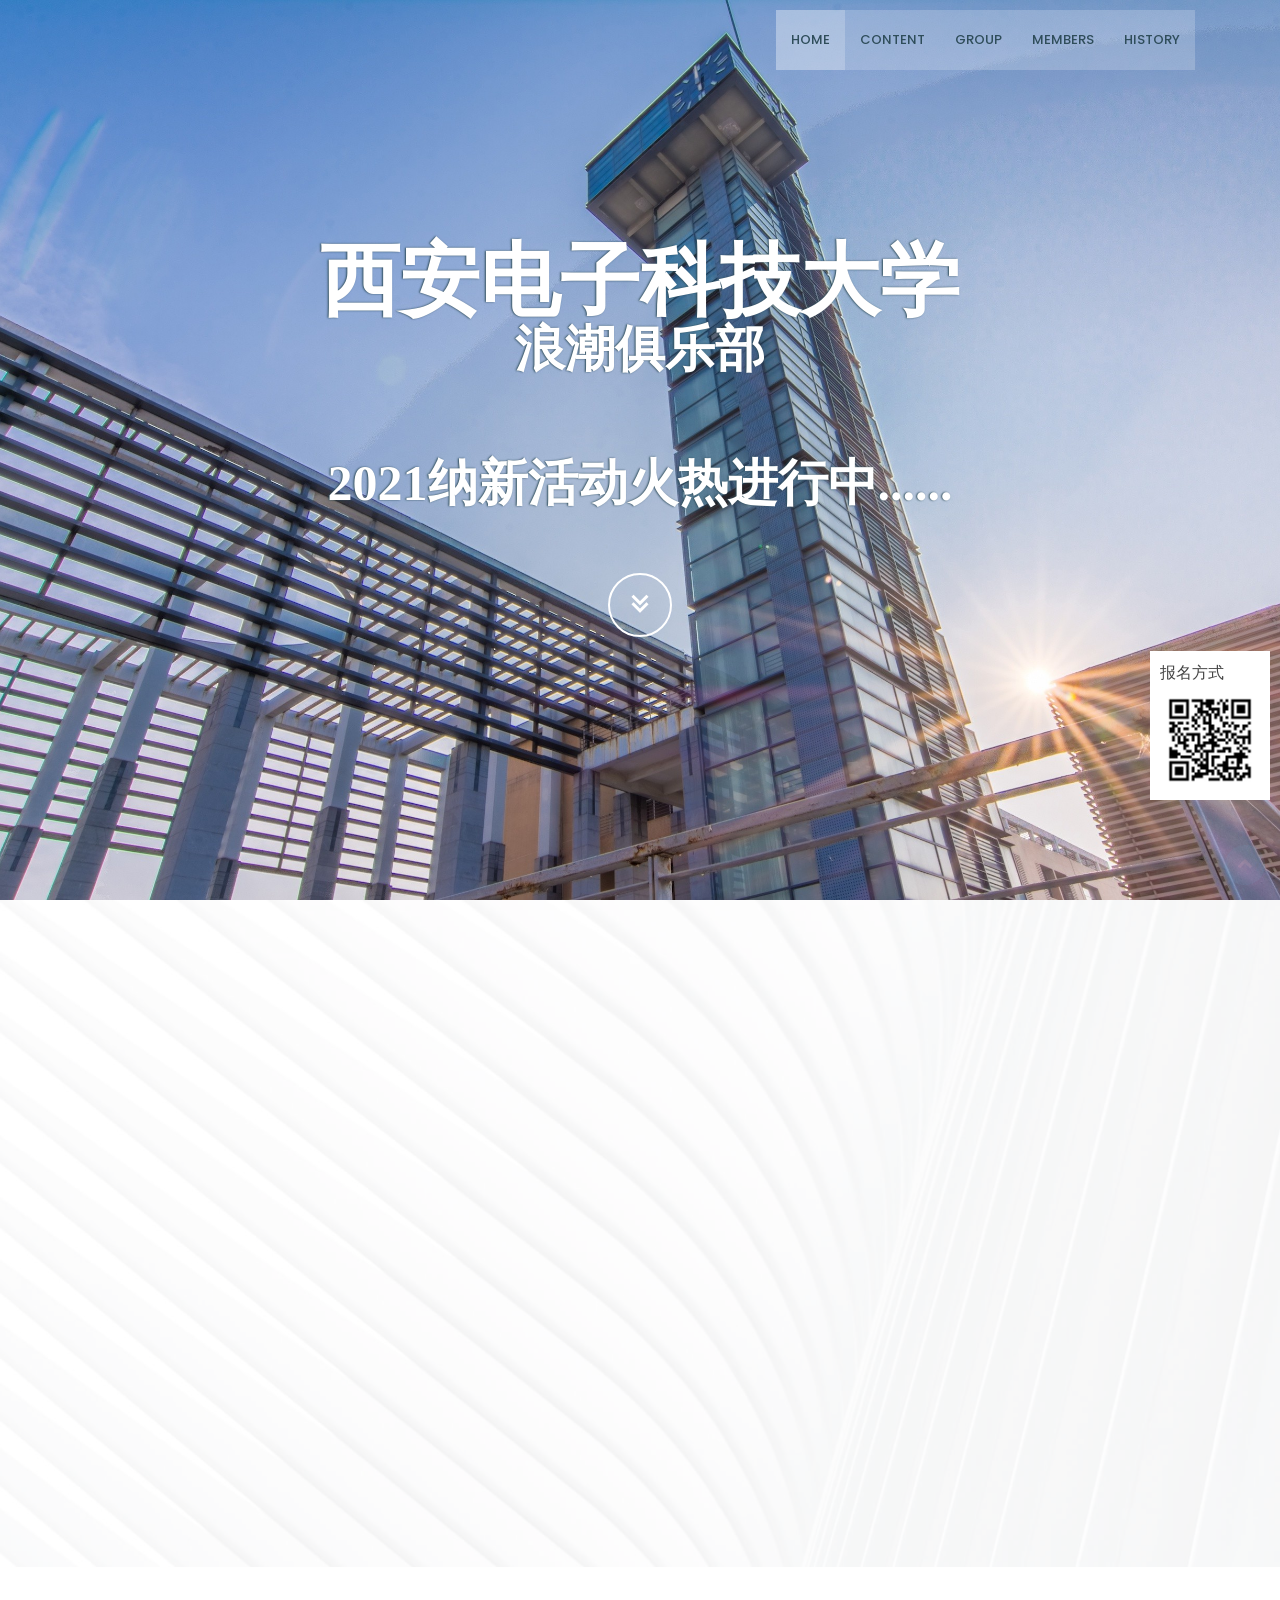
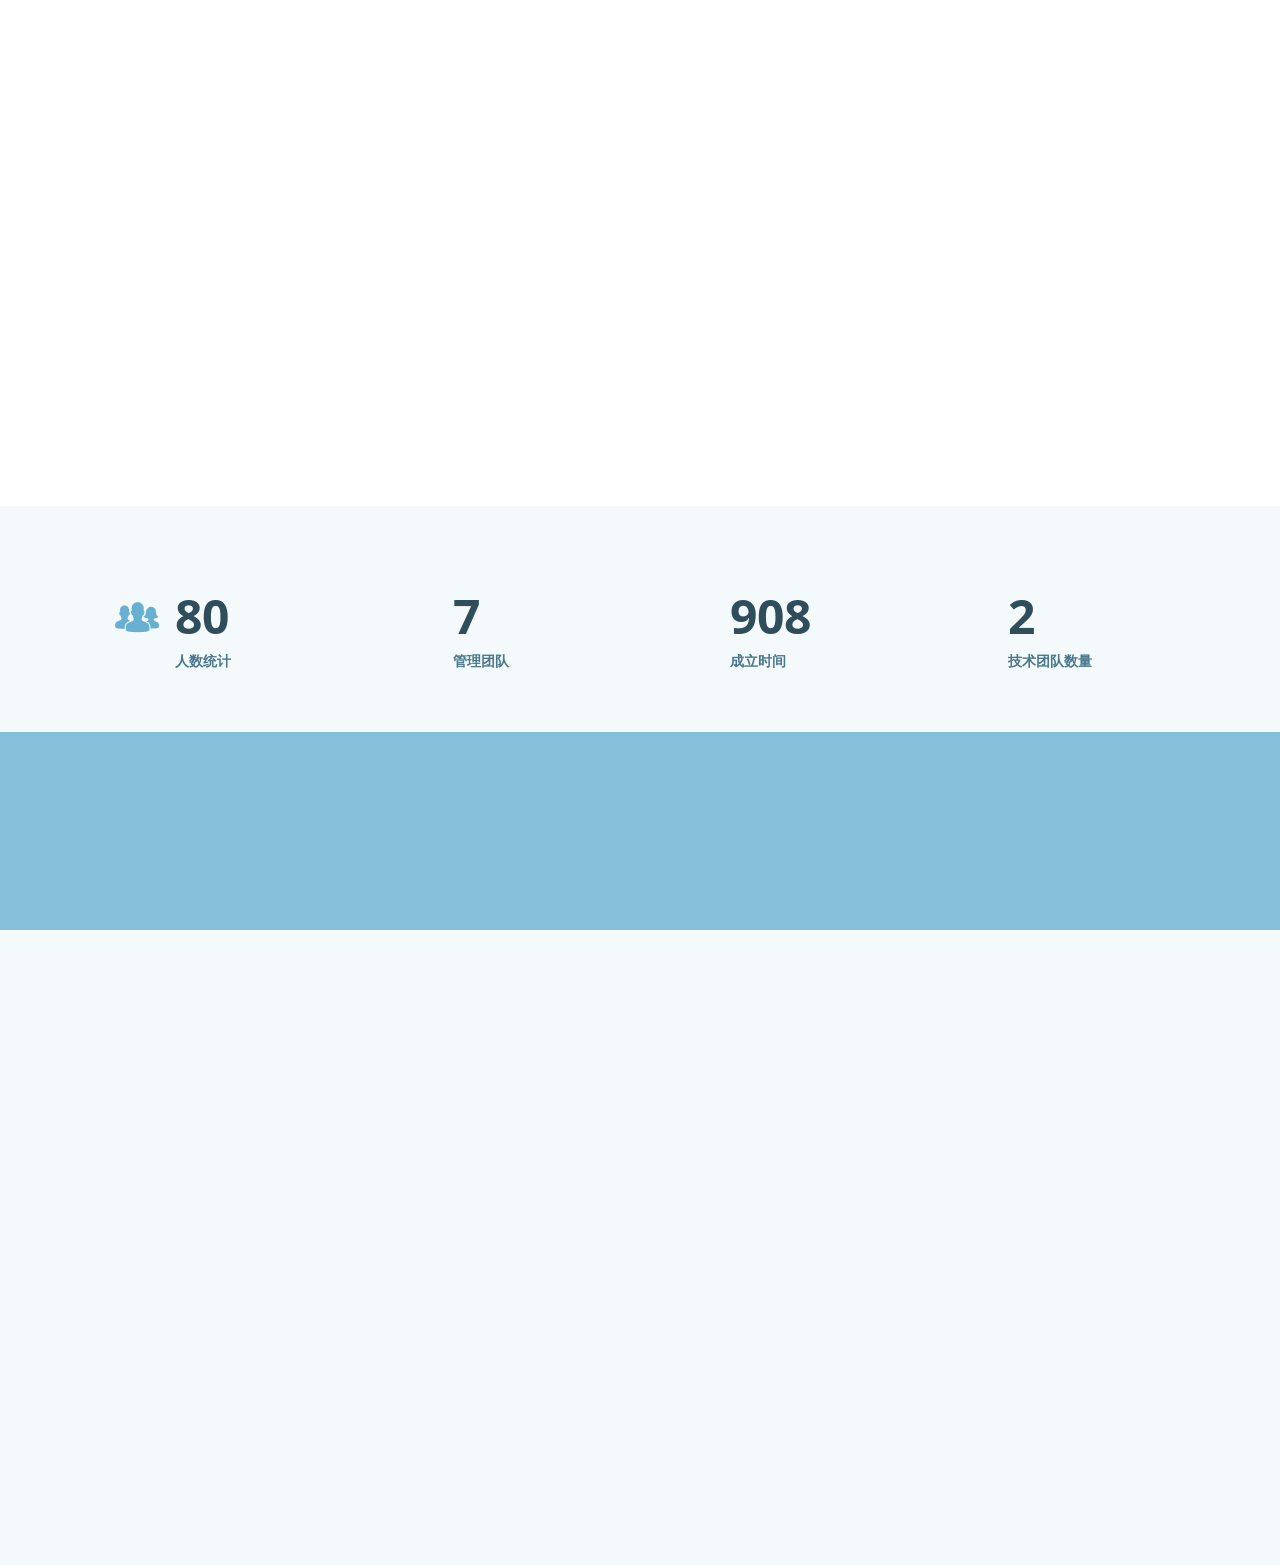
<file: index.html>
<!DOCTYPE html>
<html lang="en">

<head>
  <meta charset="utf-8">
  <meta content="width=device-width, initial-scale=1.0" name="viewport">
  
  <title>西电浪潮俱乐部 XDU-Inspur</title>
  <meta content="" name="descriptison">
  <meta content="" name="keywords">

  <!-- Favicons -->
  <link href="assets/img/isc_logo.jpg" rel="icon">
  <link href="assets/img/isc_logo.jpg" rel="apple-touch-icon">

  <!-- Google Fonts -->
  <link href="https://fonts.googleapis.com/css?family=Open+Sans:300,300i,400,400i,600,600i,700,700i|Raleway:300,300i,400,400i,500,500i,600,600i,700,700i|Poppins:300,300i,400,400i,500,500i,600,600i,700,700i" rel="stylesheet">
  <link href="https://at.alicdn.com/t/font_2664980_v3d85pz71wj.css?spm=a313x.7781069.1998910419.46&file=font_2664980_v3d85pz71wj.css" rel="stylesheet">
  <!-- Vendor CSS Files -->
  <link href="assets/vendor/bootstrap/css/bootstrap.min.css" rel="stylesheet">
  <link href="assets/vendor/icofont/icofont.min.css" rel="stylesheet">
  <link href="assets/vendor/boxicons/css/boxicons.min.css" rel="stylesheet">
  <link href="assets/vendor/venobox/venobox.css" rel="stylesheet">
  <link href="assets/vendor/owl.carousel/assets/owl.carousel.min.css" rel="stylesheet">
  <link href="assets/vendor/aos/aos.css" rel="stylesheet">

  <!-- Template Main CSS File -->
  <link href="assets/css/style.css" rel="stylesheet">

</head>

<body>

  <!-- ======= Header ======= -->
  <header id="header" class="fixed-top">
    <div class="container d-flex">

      <div class="logo mr-auto">
        <h1 class="text-light"><a href="index.html"><span></span></a></h1>
        
        <!-- Uncomment below if you prefer to use an image logo -->
        <!-- <a href="index.html"><img src="assets/img/logo.png" alt="" class="img-fluid"></a>-->
      </div>

      <nav class="nav-menu d-none d-lg-block">
        <ul>
          <li class="active"><a href="#header">Home</a></li>
          <li><a href="#about">content</a></li>
          <li><a href="#services">group</a></li>
          <li><a href="#testimonials">Members</a></li>
          <li><a href="history/index.html">History</a></li>

        </ul>
      </nav><!-- .nav-menu -->

    </div>
  </header><!-- End Header -->

  <!-- ======= Hero Section ======= -->
  <section id="hero">
    <div class="hero-container" data-aos="fade-up">
      <h1>西安电子科技大学</h1>
      <h2>浪潮俱乐部</h2>
      <br>
      <h2>2021纳新活动火热进行中......</h2>
      <a href="#about" class="btn-get-started scrollto"><i class="bx bx-chevrons-down"></i></a>
    </div>
  </section><!-- End Hero -->

  <main id="main">

    <!-- ======= About Section ======= -->
    <section id="about" class="about">
      <div class="container">

        <div class="row no-gutters">
          <div class="content col-xl-5 d-flex align-items-stretch" data-aos="fade-up">
            <div class="content">
              <h3>俱乐部介绍</h3>
              <p>
                XDU浪潮俱乐部（Inspur Student Club简称ISC）成立于2017年，是浪潮集团携手我校计算机学院，共同打造的校企联合俱乐部。作为新兴代俱乐部，我们以企业资源为依托，为同学们增加一个提升就业技能以及增加知识储备的平台。通过技术培训、学术讲座、浪潮大学微课、浪潮集团参观访问、技术茶话会等活动，已为往届同学提供了一个高水平的机器学习、网络安全、算法竞赛平台，成立至今培养出大量优秀成员。在风趣且实力强劲的大牛老师坐镇下，俱乐部作风优良、学风严谨求实，皆蔚然成风。我们的目标是培养出成员的技术能力及情怀。让所有同学都有提升组织能力和技术实践能力的机会，共同成长。
              </p>
              <br>
              <a href="#" class="about-btn">Home <i class="bx bx-chevron-right"></i></a>
            </div>
          </div>
          <div class="col-xl-7 d-flex align-items-stretch">
            <div class="icon-boxes d-flex flex-column justify-content-center">
              <div class="row">
                <div class="col-md-6 icon-box" data-aos="fade-up" data-aos-delay="100">
                  <i class="bx bx-receipt"></i>
                  <br>
                  <h4><a href="技术部.html"> 技术部  >></a></h4>
                  <p>张一栋</p>
                  <p>seenline@163.com</p>
                </div>
                <div class="col-md-6 icon-box" data-aos="fade-up" data-aos-delay="200">
                  <i class="bx bx-cube-alt"></i>
                  <h4><a href="活动部.html"> 活动部  >></a></h4>
                  <p>钱禹辰</p>
                  <p>1419398618@qq.com</p>
                </div>
                <div class="col-md-6 icon-box" data-aos="fade-up" data-aos-delay="300">
                  <i class="bx bx-images"></i>
                  <h4><a href="宣传部.html"> 宣传部  >></a></h4>
                  <p>贺骏楷</p>
                  <p>xdujkhe@163.com</p>
                </div>
                <div class="col-md-6 icon-box" data-aos="fade-up" data-aos-delay="400">
                  <i class="bx bx-shield"></i>
                  <h4><a href=""> 主席团</a></h4>
                  <p>陈德创</p>
                  <p>dcac1029@outlook.com</p>
                </div>
              </div>
            </div><!-- End .content-->
          </div>
        </div>

      </div>
    </section><!-- End About Section -->

    <!-- ======= Services Section ======= -->
    <section id="services" class="services">
      <div class="container">

        <div class="section-title" data-aos="fade-in" data-aos-delay="100">
          <h2>技术部团队分类</h2>
         <hr>
        </div>

        <class class="row">
          <div class="col-md-6 col-lg-3 d-flex align-items-stretch mb-5 mb-lg-0">
            <div class="icon-box" data-aos="fade-up">
              <div class="icon"><i class="bx bxl-dribbble"></i></div>
              <h4 class="title"><a href="acm.html" target="_blank">ACM组</a></h4>
              <p class="description"><a href='acm.html' target="_blank">ICPC（国际大学生程序设计竞赛）由 ICPC 基金会（ICPC Foundation）举办，是最具影响力的大学生计算机竞赛...</a></p>
            </div>
          </div>

          <div class="col-md-6 col-lg-3 d-flex align-items-stretch mb-5 mb-lg-0">
            <div class="icon-box" data-aos="fade-up" data-aos-delay="100">
              <div class="icon"><i class="bx bx-file"></i></div>
              <h4 class="title"><a href="ctf.html" target="_blank">CTF竞赛组</a></h4>
              <p class="description"><a href="ctf.html" target="_blank">CTF（Capture The Flag）
                中文一般译作夺旗赛，在网络安全领域中指的是网络安全技术人员之间进行技术竞技的一种比赛形式....</a></p>
            </div>
          </div>

          <div class="col-md-6 col-lg-3 d-flex align-items-stretch mb-5 mb-lg-0">
            <div class="icon-box" data-aos="fade-up" data-aos-delay="200">
              <div class="icon"><i class="bx bx-tachometer"></i></div>
              <h4 class="title"><a href="机器学习.html" target="_blank">AI组</a></h4>
              <p class="description"><a href="机器学习.html" target="_blank">AI组顾名思义即为人工智能组，处在万物皆可ai的大环境下，浪潮俱乐部建立AI组，具体面向对人工智能感兴趣，有热情的同学....</a></p>
            </div>
          </div>

          <div class="col-md-6 col-lg-3 d-flex align-items-stretch mb-5 mb-lg-0">
            <div class="icon-box" data-aos="fade-up" data-aos-delay="300">
              <div class="icon"><i class="bx bx-world"></i></div>
              <h4 class="title"><a href="web.html" target="_blank">web开发组</a></h4>
              <p class="description"><a href='web.html' target="_blank">Web开发是创建web页面或app等界面呈现给用户的过程，通过html,css,javascript以及衍生出来的各种技术来实现互联网产品的用户界面交互....</a></p>
            </div>
          </div>
          
          </class>
        </div>

      </div>
    </section><!-- End Services Section -->

    <!-- ======= Counts Section ======= -->
    <section id="counts" class="counts  section-bg">
      <div class="container">

        <div class="row no-gutters">

          <div class="col-lg-3 col-md-6 d-md-flex align-items-md-stretch">
            <div class="count-box">
              <i class="icofont-users-alt-5"></i>
              <span data-toggle="counter-up">181</span>
              <p><strong>人数统计</strong> </p>
            </div>
          </div>

          <div class="col-lg-3 col-md-6 d-md-flex align-items-md-stretch">
            <div class="count-box">
              <i class="iconfont icon-renshu"></i>
              <span data-toggle="counter-up">16</span>
              <p><strong>管理团队</strong></p>
            </div>
          </div>

          <div class="col-lg-3 col-md-6 d-md-flex align-items-md-stretch">
            <div class="count-box">
              <i class="iconfont icon-rili"></i>
              <span data-toggle="counter-up">2017</span>
              <p><strong>成立时间</strong></p>
            </div>
          </div>

          <div class="col-lg-3 col-md-6 d-md-flex align-items-md-stretch">
            <div class="count-box">
              <i class="iconfont icon-icon_xinyong_xianxing_jijin-204"></i>
              <span data-toggle="counter-up">4</span>
              <p><strong>技术团队数量</strong></p>
            </div>
          </div>

        </div>

      </div>
    </section><!-- End Counts Section -->

    <!-- ======= Cta Section ======= -->
    <section id="cta" class="cta">
      <div class="container" data-aos="zoom-in">

        <div class="text-center">
          <br>
          <a class="cta-btn" href="pic.html">风采展示</a>
          <br>
        </div>

      </div>
    </section><!-- End Cta Section -->

    <!-- ======= Testimonials Section ======= -->
    <section id="testimonials" class="testimonials section-bg">
      <div class="container">

        <div class="section-title" data-aos="fade-in" data-aos-delay="100">
          <h2>核心成员</h2>
          <hr>

        <div class="owl-carousel testimonials-carousel">

          <div class="testimonial-item" data-aos="fade-up">
            <p>
              <i class="bx bxs-quote-alt-left quote-icon-left"></i>
              陈德创，西电19级计科学生，绩点3.9/4.0。ACM校队成员。曾获ICPC区域赛铜奖、ICPC邀请赛银奖、数模美赛H奖、IEEE Xtreme Top Ranked Coder等奖项。乐观友善，积极向上。“加入浪潮俱乐部，希望有一日我们可以一同‘一览众山小’！”
              <i class="bx bxs-quote-alt-right quote-icon-right"></i>
            </p>

            <h3>陈德创</h3>
            <h4>主席</h4>
           
          </div>

          <div class="testimonial-item" data-aos="fade-up" data-aos-delay="100">
            <p>
              <i class="bx bxs-quote-alt-left quote-icon-left"></i>
              王清，计算机科学与技术学院2019级，曾获2019-2020年国家奖学金，全国大学生服务创新创业大赛国家二等家，数学建模省级一等奖，目前研究方向主要在操作系统和深度学习框架，于国内自研深度学习框架 OneFlow 实习中。
              <i class="bx bxs-quote-alt-right quote-icon-right"></i>
            </p>
            <h3>王清</h3>
            <h4>技术部-副主席</h4>
           
          </div>

          <div class="testimonial-item" data-aos="fade-up" data-aos-delay="200">
            <p>
              <i class="bx bxs-quote-alt-left quote-icon-left"></i>
              丁海佳，电院19级卓越班成员，绩点3.9/4.0。荣膺优秀学生标兵，优秀共青团干部等称号。获国际数学建模h奖，英语竞赛二等奖，演讲比赛省一，各类校奖。目前正在研究室内定位的PDR技术以及室内外无缝定位的导航平台。
              <i class="bx bxs-quote-alt-right quote-icon-right"></i>
            </p>

            <h3>丁海佳</h3>
            <h4>活动部-秘书长</h4>
            
          </div>

          <div class="testimonial-item" data-aos="fade-up" data-aos-delay="300">
            <p>
              <i class="bx bxs-quote-alt-left quote-icon-left"></i>
              在浪潮俱乐部主要负责宣传相关工作，包括但不限于推文撰写，海报设计，活动组织等。爱好健身、游泳、滑板，炒股。在技术方面，平常除了坚持在leetcode，acwing等较为佛系的平台刷题外，还间歇性的致力于摸出自己的全栈项目。<del>常常觉得自己太废，而不敢面对，然后变得更废。</del>
              <i class="bx bxs-quote-alt-right quote-icon-right"></i>
            </p>

            <h3>李博凌</h3>
            <h4>宣传部-副主席</h4>
           
          </div>

          <div class="testimonial-item" data-aos="fade-up" data-aos-delay="400">
            <p>
              <i class="bx bxs-quote-alt-left quote-icon-left"></i>
              西安电子科技大学微电子学院2019级学生，成绩优异。在入学两年里，参加学校科研，参加多项学科竞赛，获得优异成绩，学习课余知识，牢记使命，时刻严格要求自己，立志成为对国家有用18%。参与多项项目小组，积极提升自己的能力，努力成为理想的自己。于2020.4加入ANTL实验室，负责AI加速项目，工程训练大赛获得校一。各项竞赛均获得校级二等奖。

              <i class="bx bxs-quote-alt-right quote-icon-right"></i>
            </p>

            <h3>李想</h3>
            <h4>活动部-副秘书长</h4>
                  
          </div>
          <div class="testimonial-item" data-aos="fade-up" data-aos-delay="400">
            <p>
              <i class="bx bxs-quote-alt-left quote-icon-left"></i>
              黄炫程，19级电子信息工程卓越班成员，绩点3.8/4.0，19-20学年校优秀学生，获校级一等奖学金，参与数模，英语数学等竞赛，各获校级二等奖，省级二等奖，目前主要研究学习PID控制原理与机械臂设计。
              <i class="bx bxs-quote-alt-right quote-icon-right"></i>
            </p>
            
            <h3>黄炫程</h3>
            <h4>活动部-副主席</h4>
                   
          </div>
          <div class="testimonial-item" data-aos="fade-up" data-aos-delay="400">
            <p>
              <i class="bx bxs-quote-alt-left quote-icon-left"></i>
              <a href="活动部.html">现为电子工程学院20级学生，担任浪潮俱乐部活动部部长。主要负责俱乐部浪潮君QQ号的运营，策划浪潮各项活动、技术沙龙等活动。（点击了解更多）</a>
              <i class="bx bxs-quote-alt-right quote-icon-right"></i>
            </p>
           
            <h3>钱禹辰</h3>
            <h4>活动部负责人</h4>
              
          </div>
          <div class="testimonial-item" data-aos="fade-up" data-aos-delay="400">
            <p>
              <i class="bx bxs-quote-alt-left quote-icon-left"></i>
              <a href="技术部.html">现为计算机科学与技术学院软件工程专业20级学生，担任浪潮俱乐部技术部部长，主要研究方向为Web工程开发，负责浪潮俱乐部技术沙龙活动以及技术部各技术团队。（点击了解更多）</a>
              <i class="bx bxs-quote-alt-right quote-icon-right"></i>
            </p>
            <h3>张一栋</h3>
            <h4>技术部负责人</h4>
                           
          </div>
          <div class="testimonial-item" data-aos="fade-up" data-aos-delay="400">
            <p>
              <i class="bx bxs-quote-alt-left quote-icon-left"></i>
              <a href='宣传部.html'>现为机电工程学院机器人工程卓越班20级学生，担任浪潮俱乐部宣传部部长。主要负责俱乐部B站账号运营、微信公众号运营、影像工作等一系列宣传任务。（点击了解更多）</a>
              <i class="bx bxs-quote-alt-right quote-icon-right"></i>
            </p>
           
            <h3>贺骏楷</h3>
            <h4>宣传部负责人</h4>
                            
          </div>
        </div>

      </div>
    </section><!-- End Testimonials Section -->
  </main><!-- End #main -->


  <a href="#" class="back-to-top"><i class="icofont-simple-up"></i></a>
  <div class="sign_up">
    <div class='text'>报名方式</div>
    <img src="./img/17.jpg" >
  </div>

  <!-- Vendor JS Files -->
  <script src="assets/vendor/jquery/jquery.min.js"></script>
  <script src="assets/vendor/bootstrap/js/bootstrap.bundle.min.js"></script>
  <script src="assets/vendor/jquery.easing/jquery.easing.min.js"></script>
  <script src="assets/vendor/php-email-form/validate.js"></script>
  <script src="assets/vendor/waypoints/jquery.waypoints.min.js"></script>
  <script src="assets/vendor/counterup/counterup.min.js"></script>
  <script src="assets/vendor/isotope-layout/isotope.pkgd.min.js"></script>
  <script src="assets/vendor/venobox/venobox.min.js"></script>
  <script src="assets/vendor/owl.carousel/owl.carousel.min.js"></script>
  <script src="assets/vendor/aos/aos.js"></script>

  <!-- Template Main JS File -->
  <script src="assets/js/main.js"></script>

</body>

</html>
</file>
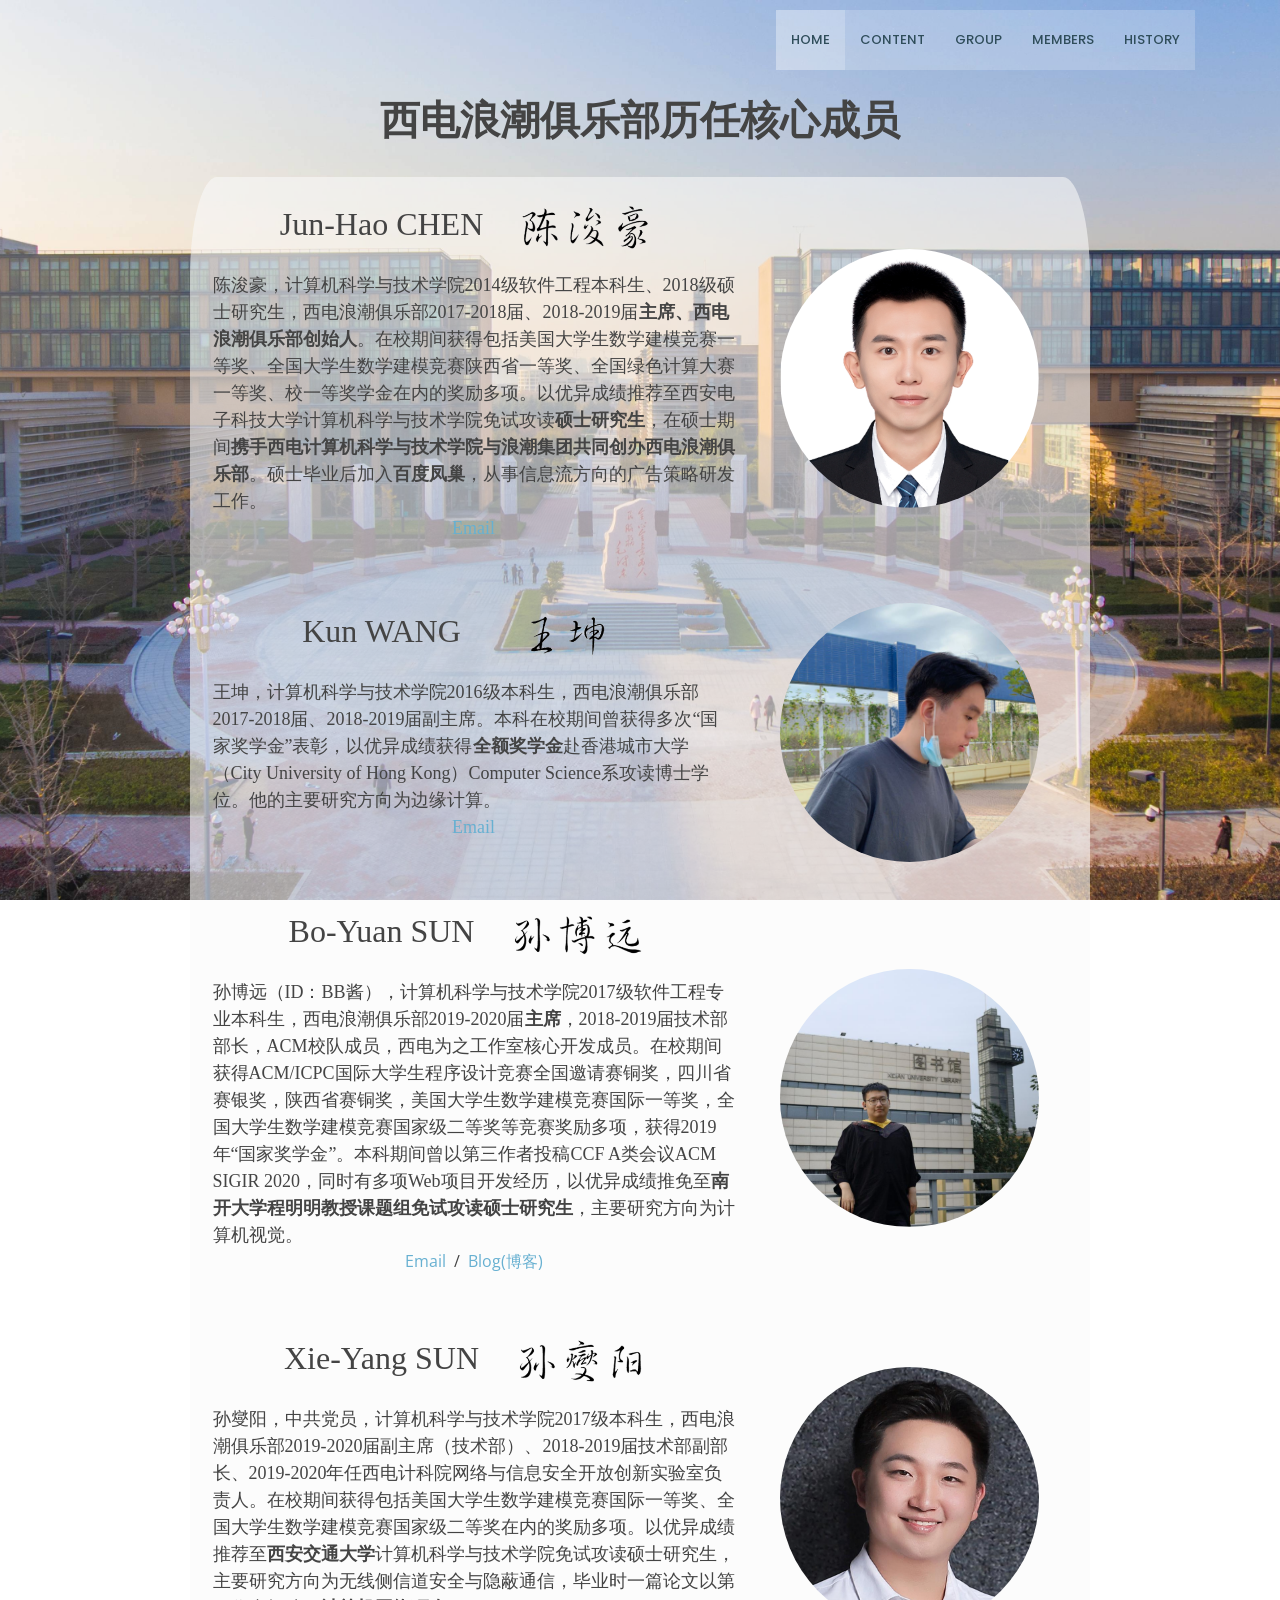
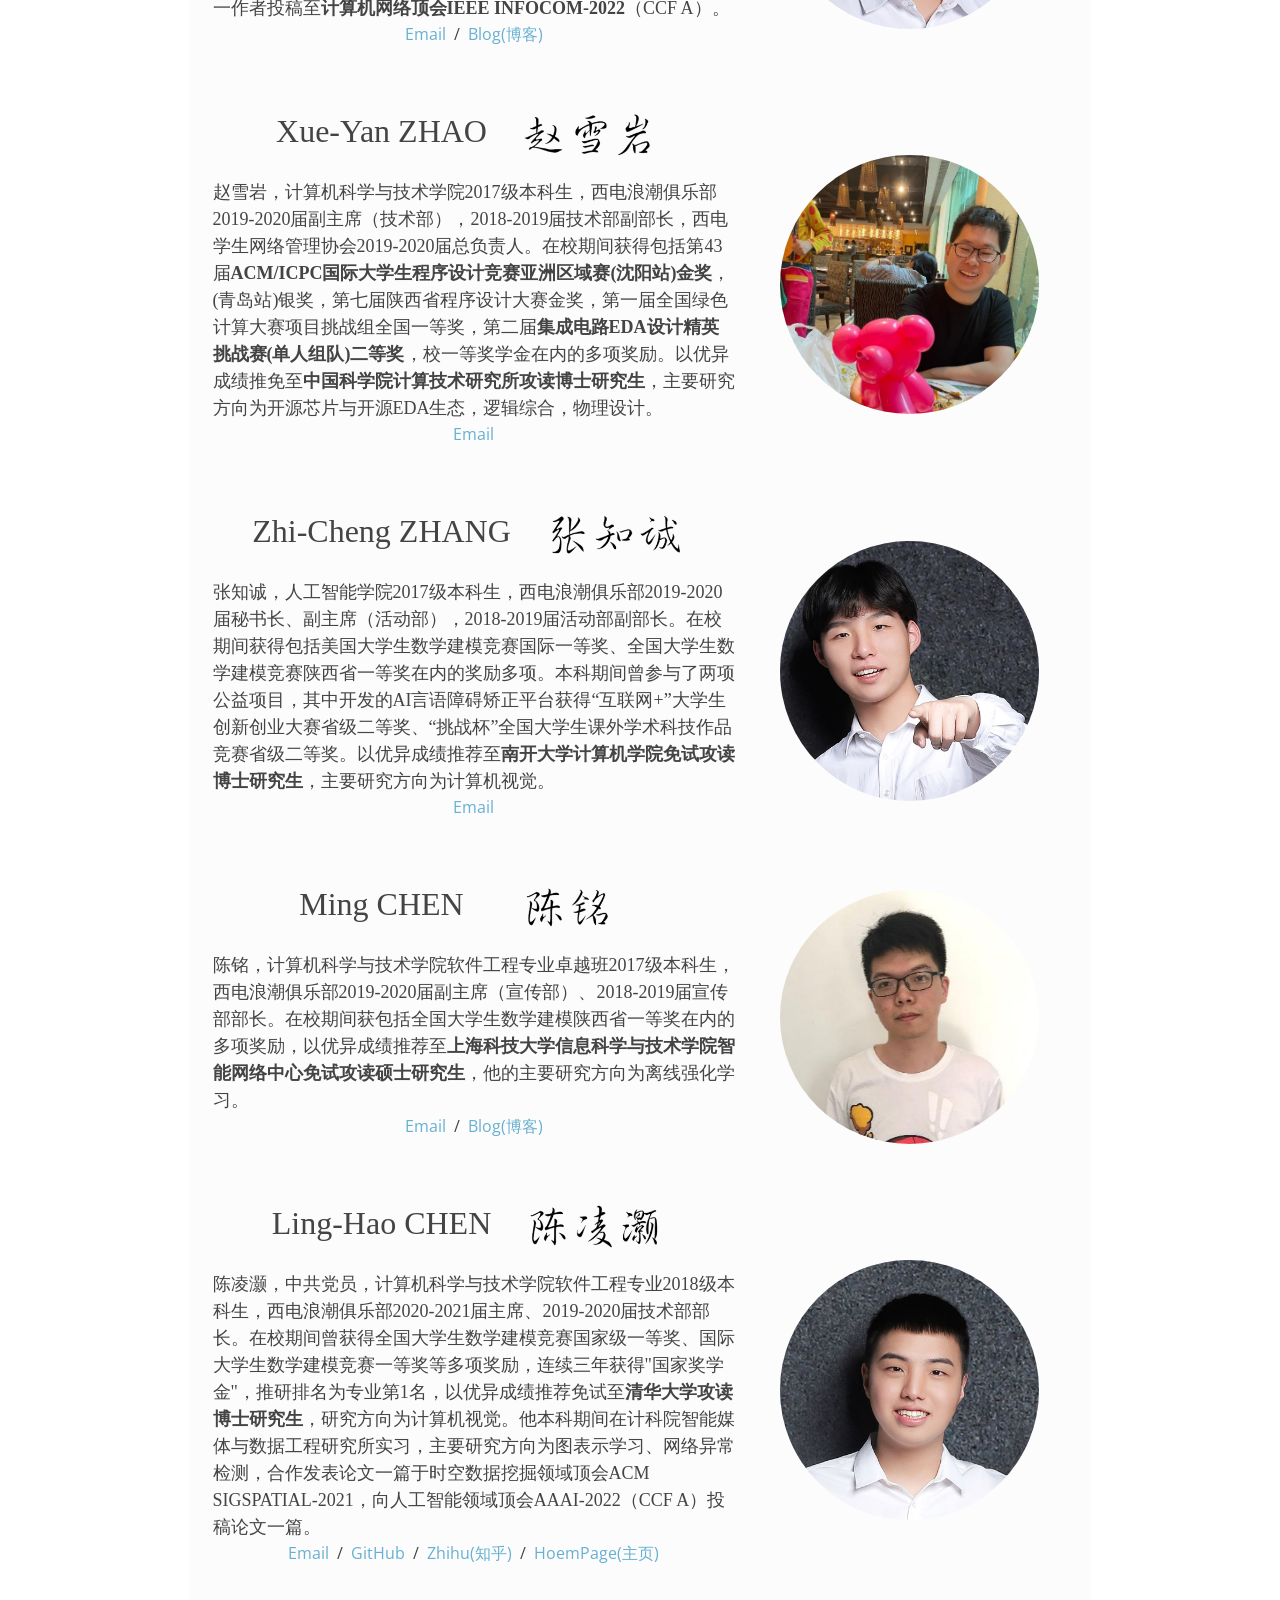
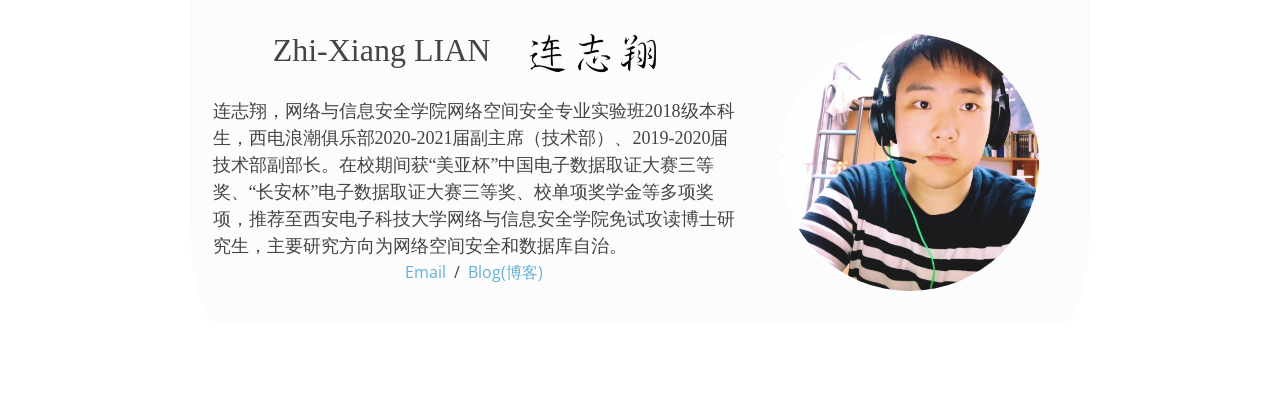
<file: history/index.html>
<!DOCTYPE html>
<html lang="en">

<head>
  <meta charset="utf-8">
  <meta content="width=device-width, initial-scale=1.0" name="viewport">
  
  <title>西电浪潮俱乐部 XDU-Inspur</title>
  <meta content="" name="descriptison">
  <meta content="" name="keywords">

  <!-- Favicons -->
  <link href="../assets/img/isc_logo.jpg" rel="icon">
  <link href="../assets/img/isc_logo.jpg" rel="apple-touch-icon">

  <!-- Google Fonts -->
  <link href="https://fonts.googleapis.com/css?family=Open+Sans:300,300i,400,400i,600,600i,700,700i|Raleway:300,300i,400,400i,500,500i,600,600i,700,700i|Poppins:300,300i,400,400i,500,500i,600,600i,700,700i" rel="stylesheet">
  <link href="https://at.alicdn.com/t/font_2664980_v3d85pz71wj.css?spm=a313x.7781069.1998910419.46&file=font_2664980_v3d85pz71wj.css" rel="stylesheet">
  <!-- Vendor CSS Files -->
  <link href="../assets/vendor/bootstrap/css/bootstrap.min.css" rel="stylesheet">
  <link href="../assets/vendor/icofont/icofont.min.css" rel="stylesheet">
  <link href="../assets/vendor/boxicons/css/boxicons.min.css" rel="stylesheet">
  <link href="../assets/vendor/venobox/venobox.css" rel="stylesheet">
  <link href="../assets/vendor/owl.carousel/assets/owl.carousel.min.css" rel="stylesheet">
  <link href="../assets/vendor/aos/aos.css" rel="stylesheet">

  <!-- Template Main CSS File -->
  <link href="../assets/css/style.css" rel="stylesheet">

</head>

<style>

body{
     background-image:url(images/wdjl.jpg);/*设置网页的背景图片*/
     background-repeat:no-repeat;/*设置背景图像平铺*/
     background-position:50px 80px;/*用像素值控制背景图像的位置*/
     background-attachment:fixed;/*设置背景图像的位置固定*/
}
</style>

<body>

  <!-- ======= Header ======= -->
  <header id="header" class="fixed-top">
    <div class="container d-flex">

      <div class="logo mr-auto">
        <h1 class="text-light"><a href="../index.html"><span></span></a></h1>
        
        <!-- Uncomment below if you prefer to use an image logo -->
        <!-- <a href="index.html"><img src="assets/img/logo.png" alt="" class="img-fluid"></a>-->
      </div>

      <nav class="nav-menu d-none d-lg-block">
        <ul>
          <li class="active"><a href="../index.html">Home</a></li>
          <li><a href="../index.html">content</a></li>
          <li><a href="../index.html">group</a></li>
          <li><a href="../index.html">Members</a></li>
          <li><a href="index.html">History</a></li>

        </ul>
      </nav><!-- .nav-menu -->

    </div>
  </header><!-- End Header -->

  <!-- ======= Hero Section ======= -->
  <body id="people_intro">
    <div >
      <br>
      <br>
      <br>
      <br>
      <center>
     
      <h1> <font face="楷体"><b>西电浪潮俱乐部历任核心成员</b></font></h1>
      
      </center>  
      <br>

      <table
      style="width:100%;max-width:900px;border:0px;border-spacing:0px;border-collapse:separate;margin-right:auto;margin-left:auto;
      background-color:rgba(250, 250, 250, 0.575);border-radius:3%">
      <tbody>
        <tr style="padding:0px">
          <td style="padding:0px">

            <table
            style="width:100%;border:0px;border-spacing:0px;border-collapse:separate;margin-right:auto;margin-left:auto;">
            <tbody>
              <tr style="padding:0px">
                <td style="padding:2.5%;width:63%;vertical-align:middle">
                  <p style="text-align:center">
                    <font size="6" face = "Times New Roman">Jun-Hao CHEN</font>&nbsp;&nbsp;&nbsp;&nbsp;&nbsp;
                    <img src='name/18To19/chenjunhao.png' width="160" align="absbottom">
                    <!-- 浪潮日后维护的同学请注意，这里的图片下载链接为：http://www.diyiziti.com/xingshu。文鼎中行书简，大小80，宽度380，高度120。下载下来用wps等软件一键抠图。 -->
                  </p>
                  <font size="4" face = "楷体">
                    <font size="4" face = "楷体">
                      陈浚豪，计算机科学与技术学院2014级软件工程本科生、2018级硕士研究生，西电浪潮俱乐部2017-2018届、2018-2019届<b>主席、西电浪潮俱乐部创始人</b>。在校期间获得包括美国大学生数学建模竞赛一等奖、全国大学生数学建模竞赛陕西省一等奖、全国绿色计算大赛一等奖、校一等奖学金在内的奖励多项。以优异成绩推荐至西安电子科技大学计算机科学与技术学院免试攻读<b>硕士研究生</b>，在硕士期间<b>携手西电计算机科学与技术学院与浪潮集团共同创办西电浪潮俱乐部</b>。硕士毕业后加入<b>百度凤巢</b>，从事信息流方向的广告策略研发工作。
                  </font>


                  <p style="text-align:center">
                    <a href="mailto:948837307@qq.com">Email</a> 
                  </p>
                </td>
                <td style="padding:2.5%;width:40%;max-width:40%">
                  <a href="photo/18To19/chenjunhao.png"><img style="width:90%;max-width:100%;border-radius:50%" alt="profile photo"
                      src="photo/18To19/chenjunhao.png" class="hoverZoomLink"></a>
                </td>
              </tr>
            </tbody>
            </table>
            <table
            style="width:100%;border:0px;border-spacing:0px;border-collapse:separate;margin-right:auto;margin-left:auto;">
            <tbody>
              <tr style="padding:0px">
                <td style="padding:2.5%;width:63%;vertical-align:middle">
                  <p style="text-align:center">
                    <font size="6" face = "Times New Roman">Kun WANG</font>&nbsp;&nbsp;&nbsp;&nbsp;&nbsp;
                    <img src='name/18To19/wangkun.png' width="160" align="absbottom">
                    <!-- 浪潮日后维护的同学请注意，这里的图片下载链接为：http://www.diyiziti.com/xingshu。文鼎中行书简，大小80，宽度380，高度120。下载下来用wps等软件一键抠图。 -->
                  </p>
                  <font size="4" face = "楷体">
                    <font size="4" face = "楷体">
                      王坤，计算机科学与技术学院2016级本科生，西电浪潮俱乐部2017-2018届、2018-2019届副主席。本科在校期间曾获得多次“国家奖学金”表彰，以优异成绩获得<b>全额奖学金</b>赴香港城市大学（City University of Hong Kong）Computer Science系攻读博士学位。他的主要研究方向为边缘计算。
                  </font>


                  <p style="text-align:center">
                    <a href="mailto:wangkun.xdu@gmail.com">Email</a> 
                  </p>
                </td>
                <td style="padding:2.5%;width:40%;max-width:40%">
                  <a href="photo/18To19/wangkun.png"><img style="width:90%;max-width:100%;border-radius:50%" alt="profile photo"
                      src="photo/18To19/wangkun.png" class="hoverZoomLink"></a>
                </td>
              </tr>
            </tbody>
            </table>            
            <table
            style="width:100%;border:0px;border-spacing:0px;border-collapse:separate;margin-right:auto;margin-left:auto;">
            <tbody>
              <tr style="padding:0px">
                <td style="padding:2.5%;width:63%;vertical-align:middle">
                  <p style="text-align:center">
                    <font size="6" face = "Times New Roman">Bo-Yuan SUN</font>&nbsp;&nbsp;&nbsp;&nbsp;&nbsp;
                    <img src='name/19To20/sunboyuan.png' width="160" align="absbottom">
                    <!-- 浪潮日后维护的同学请注意，这里的图片下载链接为：http://www.diyiziti.com/xingshu。文鼎中行书简，大小80，宽度380，高度120。下载下来用wps等软件一键抠图。 -->
                  </p>
                  <font size="4" face = "楷体">
                    孙博远（ID：BB酱），计算机科学与技术学院2017级软件工程专业本科生，西电浪潮俱乐部2019-2020届<b>主席</b>，2018-2019届技术部部长，ACM校队成员，西电为之工作室核心开发成员。在校期间获得ACM/ICPC国际大学生程序设计竞赛全国邀请赛铜奖，四川省赛银奖，陕西省赛铜奖，美国大学生数学建模竞赛国际一等奖，全国大学生数学建模竞赛国家级二等奖等竞赛奖励多项，获得2019年“国家奖学金”。本科期间曾以第三作者投稿CCF A类会议ACM SIGIR 2020，同时有多项Web项目开发经历，以优异成绩推免至<b>南开大学程明明教授课题组免试攻读硕士研究生</b>，主要研究方向为计算机视觉。
                  </font>


                  <p style="text-align:center">
                    <a href="mailto:sbysbysby123@gmail.com">Email</a> &nbsp/&nbsp
                    <a href="https://www.bbbbchan.com">Blog(博客)</a>
                  </p>
                </td>
                <td style="padding:2.5%;width:40%;max-width:40%">
                  <a href="photo/19To20/sunboyuan.png"><img style="width:90%;max-width:100%;border-radius:50%" alt="profile photo"
                      src="photo/19To20/sunboyuan.png" class="hoverZoomLink"></a>
                </td>
              </tr>
            </tbody>
            </table>
            <table
              style="width:100%;border:0px;border-spacing:0px;border-collapse:separate;margin-right:auto;margin-left:auto;">
              <tbody>
                <tr style="padding:0px">
                  <td style="padding:2.5%;width:63%;vertical-align:middle">
                    <p style="text-align:center">
                      <font size="6" face = "Times New Roman">Xie-Yang SUN</font>&nbsp;&nbsp;&nbsp;&nbsp;&nbsp;
                      <img src='name/19To20/sunxieyang.png' width="160" align="absbottom">
                      <!-- 浪潮日后维护的同学请注意，这里的图片下载链接为：http://www.diyiziti.com/xingshu。文鼎中行书简，大小80，宽度380，高度120。下载下来用wps等软件一键抠图。 -->
                    </p>
                    <font size="4" face = "楷体">
                      孙燮阳，中共党员，计算机科学与技术学院2017级本科生，西电浪潮俱乐部2019-2020届副主席（技术部）、2018-2019届技术部副部长、2019-2020年任西电计科院网络与信息安全开放创新实验室负责人。在校期间获得包括美国大学生数学建模竞赛国际一等奖、全国大学生数学建模竞赛国家级二等奖在内的奖励多项。以优异成绩推荐至<b>西安交通大学</b>计算机科学与技术学院免试攻读硕士研究生，主要研究方向为无线侧信道安全与隐蔽通信，毕业时一篇论文以第一作者投稿至<b>计算机网络顶会IEEE INFOCOM-2022</b>（CCF A）。
                    </font>
  
  
                    <p style="text-align:center">
                      <a href="mailto:xdusund@gmail.com">Email</a> &nbsp/&nbsp
                      <a href="http://www.sund-xys.cn/">Blog(博客)</a>
                    </p>
                  </td>
                  <td style="padding:2.5%;width:40%;max-width:40%">
                    <a href="photo/19To20/sunxieyang.png"><img style="width:90%;max-width:100%;border-radius:50%" alt="profile photo"
                        src="photo/19To20/sunxieyang.png" class="hoverZoomLink"></a>
                  </td>
                </tr>
              </tbody>
            </table>
            <table
            style="width:100%;border:0px;border-spacing:0px;border-collapse:separate;margin-right:auto;margin-left:auto;">
            <tbody>
              <tr style="padding:0px">
                <td style="padding:2.5%;width:63%;vertical-align:middle">
                  <p style="text-align:center">
                    <font size="6" face = "Times New Roman">Xue-Yan ZHAO</font>&nbsp;&nbsp;&nbsp;&nbsp;&nbsp;
                    <img src='name/19To20/zhaoxueyan.png' width="160" align="absbottom">
                    <!-- 浪潮日后维护的同学请注意，这里的图片下载链接为：http://www.diyiziti.com/xingshu。文鼎中行书简，大小80，宽度380，高度120。下载下来用wps等软件一键抠图。 -->
                  </p>
                  <font size="4" face = "楷体">
                    赵雪岩，计算机科学与技术学院2017级本科生，西电浪潮俱乐部2019-2020届副主席（技术部），2018-2019届技术部副部长，西电学生网络管理协会2019-2020届总负责人。在校期间获得包括第43届<b>ACM/ICPC国际大学生程序设计竞赛亚洲区域赛(沈阳站)金奖</b>，(青岛站)银奖，第七届陕西省程序设计大赛金奖，第一届全国绿色计算大赛项目挑战组全国一等奖，第二届<b>集成电路EDA设计精英挑战赛(单人组队)二等奖</b>，校一等奖学金在内的多项奖励。以优异成绩推免至<b>中国科学院计算技术研究所攻读博士研究生</b>，主要研究方向为开源芯片与开源EDA生态，逻辑综合，物理设计。
                  </font>


                  <p style="text-align:center">
                    <a href="mailto:zhaoxueyan131@gmail.com">Email</a>
                  </p>
                </td>
                <td style="padding:2.5%;width:40%;max-width:40%">
                  <a href="photo/19To20/zhaoxueyan.png"><img style="width:90%;max-width:100%;border-radius:50%" alt="profile photo"
                      src="photo/19To20/zhaoxueyan.png" class="hoverZoomLink"></a>
                </td>
              </tr>
            </tbody>
            </table>
            <table
            style="width:100%;border:0px;border-spacing:0px;border-collapse:separate;margin-right:auto;margin-left:auto;">
            <tbody>
              <tr style="padding:0px">
                <td style="padding:2.5%;width:63%;vertical-align:middle">
                  <p style="text-align:center">
                    <font size="6" face = "Times New Roman">Zhi-Cheng ZHANG</font>&nbsp;&nbsp;&nbsp;&nbsp;&nbsp;
                    <img src='name/19To20/zhangzhicheng.png' width="160" align="absbottom">
                    <!-- 浪潮日后维护的同学请注意，这里名字的图片下载链接为：http://www.diyiziti.com/xingshu。文鼎中行书简，大小80，宽度380，高度120。下载下来用wps等软件一键抠图。 -->
                  </p>
                  <font size="4" face = "楷体">
                    张知诚，人工智能学院2017级本科生，西电浪潮俱乐部2019-2020届秘书长、副主席（活动部），2018-2019届活动部副部长。在校期间获得包括美国大学生数学建模竞赛国际一等奖、全国大学生数学建模竞赛陕西省一等奖在内的奖励多项。本科期间曾参与了两项公益项目，其中开发的AI言语障碍矫正平台获得“互联网+”大学生创新创业大赛省级二等奖、“挑战杯”全国大学生课外学术科技作品竞赛省级二等奖。以优异成绩推荐至<b>南开大学计算机学院免试攻读博士研究生</b>，主要研究方向为计算机视觉。
                  </font>


                  <p style="text-align:center">
                    <a href="mailto:gloryzzc6@sina.com">Email</a>
                  </p>
                </td>
                <td style="padding:2.5%;width:40%;max-width:40%">
                  <a href="photo/19To20/zhangzhicheng.png"><img style="width:90%;max-width:100%;border-radius:50%" alt="profile photo"
                      src="photo/19To20/zhangzhicheng.png" class="hoverZoomLink"></a>
                </td>
              </tr>
            </tbody>
            </table>
            <table
            style="width:100%;border:0px;border-spacing:0px;border-collapse:separate;margin-right:auto;margin-left:auto;">
            <tbody>
              <tr style="padding:0px">
                <td style="padding:2.5%;width:63%;vertical-align:middle">
                  <p style="text-align:center">
                    <font size="6" face = "Times New Roman">Ming CHEN</font>&nbsp;&nbsp;&nbsp;&nbsp;&nbsp;
                    <img src='name/19To20/chenming.png' width="160" align="absbottom">
                    <!-- 浪潮日后维护的同学请注意，这里的图片下载链接为：http://www.diyiziti.com/xingshu。文鼎中行书简，大小80，宽度380，高度120。下载下来用wps等软件一键抠图。 -->
                  </p>
                  <font size="4" face = "楷体">
                    陈铭，计算机科学与技术学院软件工程专业卓越班2017级本科生，西电浪潮俱乐部2019-2020届副主席（宣传部）、2018-2019届宣传部部长。在校期间获包括全国大学生数学建模陕西省一等奖在内的多项奖励，以优异成绩推荐至<b>上海科技大学信息科学与技术学院智能网络中心免试攻读硕士研究生</b>，他的主要研究方向为离线强化学习。
                  </font>


                  <p style="text-align:center">
                    <a href="mailto:515435960@qq.com">Email</a> &nbsp/&nbsp
                    <a href="https://cm233.github.io/">Blog(博客)</a>
                  </p>
                </td>
                <td style="padding:2.5%;width:40%;max-width:40%">
                  <a href="photo/19To20/chenming.png"><img style="width:90%;max-width:100%;border-radius:50%" alt="profile photo"
                      src="photo/19To20/chenming.png" class="hoverZoomLink"></a>
                </td>
              </tr>
            </tbody>
            </table>
            <table
            style="width:100%;border:0px;border-spacing:0px;border-collapse:separate;margin-right:auto;margin-left:auto;">
            <tbody>
              <tr style="padding:0px">
                <td style="padding:2.5%;width:63%;vertical-align:middle">
                  <p style="text-align:center">
                    <font size="6" face = "Times New Roman">Ling-Hao CHEN</font>&nbsp;&nbsp;&nbsp;&nbsp;&nbsp;
                    <img src='name/20To21/chenlinghao.png' width="160" align="absbottom">
                    <!-- 浪潮日后维护的同学请注意，这里的图片下载链接为：http://www.diyiziti.com/xingshu。文鼎中行书简，大小80，宽度380，高度120。下载下来用wps等软件一键抠图。 -->
                  </p>
                  <font size="4" face = "楷体">
                    陈凌灏，中共党员，计算机科学与技术学院软件工程专业2018级本科生，西电浪潮俱乐部2020-2021届主席、2019-2020届技术部部长。在校期间曾获得全国大学生数学建模竞赛国家级一等奖、国际大学生数学建模竞赛一等奖等多项奖励，连续三年获得"国家奖学金"，推研排名为专业第1名，以优异成绩推荐免试至<b>清华大学攻读博士研究生</b>，研究方向为计算机视觉。他本科期间在计科院智能媒体与数据工程研究所实习，主要研究方向为图表示学习、网络异常检测，合作发表论文一篇于时空数据挖掘领域顶会ACM SIGSPATIAL-2021，向人工智能领域顶会AAAI-2022（CCF A）投稿论文一篇。
                  </font>


                  <p style="text-align:center">
                    <a href="mailto:xdu.lhchen@gmail.com">Email</a> &nbsp/&nbsp
                    <a href="https://github.com/LinghaoChan">GitHub</a> &nbsp/&nbsp
                    <a href="https://www.zhihu.com/people/hao-55-16/posts">Zhihu(知乎)</a> &nbsp/&nbsp
                    <a href="https://lhchen.top/">HoemPage(主页)</a>
                  </p>
                </td>
                <td style="padding:2.5%;width:40%;max-width:40%">
                  <a href="photo/20To21/chenlinghao.png"><img style="width:90%;max-width:100%;border-radius:50%" alt="profile photo"
                      src="photo/20To21/chenlinghao.png" class="hoverZoomLink"></a>
                </td>
              </tr>
            </tbody>
            </table>
            <table
            style="width:100%;border:0px;border-spacing:0px;border-collapse:separate;margin-right:auto;margin-left:auto;">
            <tbody>
              <tr style="padding:0px">
                <td style="padding:2.5%;width:63%;vertical-align:middle">
                  <p style="text-align:center">
                    <font size="6" face = "Times New Roman">Zhi-Xiang LIAN</font>&nbsp;&nbsp;&nbsp;&nbsp;&nbsp;
                    <img src='name/20To21/lianzhixiang.png' width="160" align="absbottom">
                    <!-- 浪潮日后维护的同学请注意，这里的图片下载链接为：http://www.diyiziti.com/xingshu。文鼎中行书简，大小80，宽度380，高度120。下载下来用wps等软件一键抠图。 -->
                  </p>
                  <font size="4" face = "楷体">
                    连志翔，网络与信息安全学院网络空间安全专业实验班2018级本科生，西电浪潮俱乐部2020-2021届副主席（技术部）、2019-2020届技术部副部长。在校期间获“美亚杯”中国电子数据取证大赛三等奖、“长安杯”电子数据取证大赛三等奖、校单项奖学金等多项奖项，推荐至西安电子科技大学网络与信息安全学院免试攻读博士研究生，主要研究方向为网络空间安全和数据库自治。
                  </font>


                  <p style="text-align:center">
                    <a href="mailto:zhxlian.s@gmail.com">Email</a> &nbsp/&nbsp
                    <a href="http://shadowl.top/">Blog(博客)</a>
                  </p>
                </td>
                <td style="padding:2.5%;width:40%;max-width:40%">
                  <a href="photo/20To21/lianzhixiang.png"><img style="width:90%;max-width:100%;border-radius:50%" alt="profile photo"
                      src="photo/20To21/lianzhixiang.png" class="hoverZoomLink"></a>
                </td>
              </tr>
            </tbody>
            </table>




          </td>
        </tr>
    </table>
          <br>
          <br>
          <br>

    </div>
  </body><!-- End Hero -->




  <!-- Vendor JS Files -->
  <script src="../assets/vendor/jquery/jquery.min.js"></script>
  <script src="../assets/vendor/bootstrap/js/bootstrap.bundle.min.js"></script>
  <script src="../assets/vendor/jquery.easing/jquery.easing.min.js"></script>
  <script src="../assets/vendor/php-email-form/validate.js"></script>
  <script src="../assets/vendor/waypoints/jquery.waypoints.min.js"></script>
  <script src="../assets/vendor/counterup/counterup.min.js"></script>
  <script src="../assets/vendor/isotope-layout/isotope.pkgd.min.js"></script>
  <script src="../assets/vendor/venobox/venobox.min.js"></script>
  <script src="../assets/vendor/owl.carousel/owl.carousel.min.js"></script>
  <script src="../assets/vendor/aos/aos.js"></script>

  <!-- Template Main JS File -->
  <script src="../assets/js/main.js"></script>

</body>

</html>
</file>
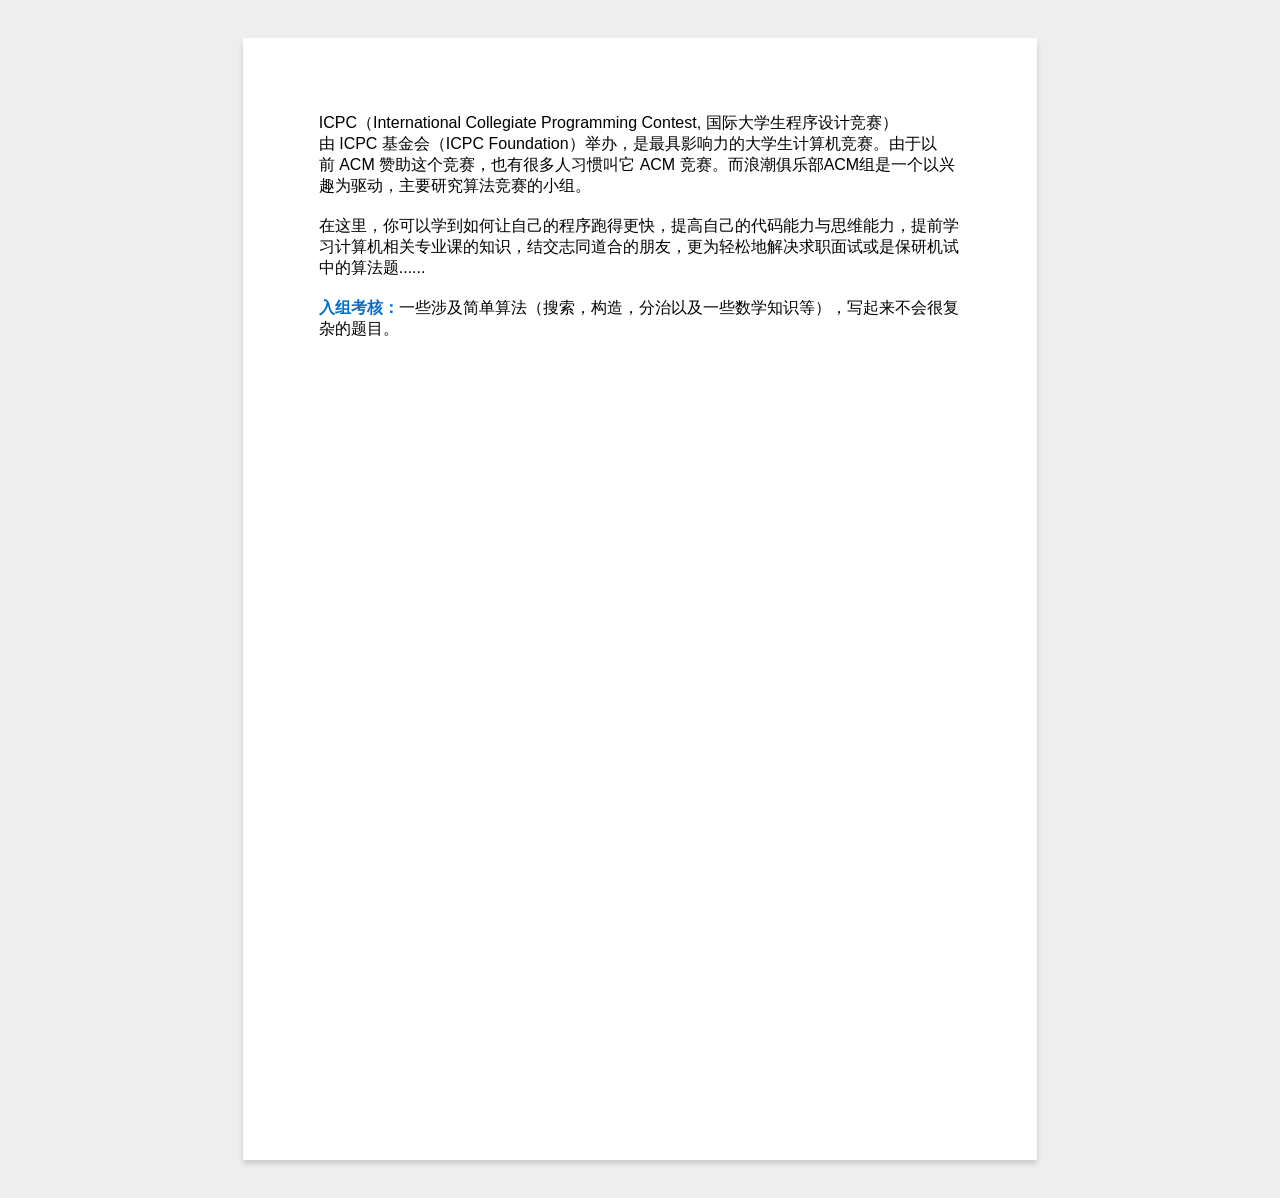
<file: acm.html>
<!DOCTYPE html>
<html>
	<head>
		<meta charset="utf-8">
		<meta http-equiv="X-UA-Compatible" content="IE=edge">
		<meta name="description" content="Emulating real sheets of paper in web documents (using HTML and CSS)">
		<title>Sheets of Paper</title>
		<link rel="stylesheet" type="text/css" href="./assets/css/sheets-of-paper-a4.css    ">
	</head>
	<body class="document">
		<div class="page" contenteditable="true">
			<p>ICPC（International Collegiate Programming Contest, 国际大学生程序设计竞赛）由 ICPC 基金会（ICPC Foundation）举办，是最具影响力的大学生计算机竞赛。由于以前 ACM 赞助这个竞赛，也有很多人习惯叫它 ACM 竞赛。而浪潮俱乐部ACM组是一个以兴趣为驱动，主要研究算法竞赛的小组。</p>

    <p>在这里，你可以学到如何让自己的程序跑得更快，提高自己的代码能力与思维能力，提前学习计算机相关专业课的知识，结交志同道合的朋友，更为轻松地解决求职面试或是保研机试中的算法题......</p>

<p><strong>入组考核：</strong>一些涉及简单算法（搜索，构造，分治以及一些数学知识等），写起来不会很复杂的题目。</p>
		</div>
		<script type="text/javascript">
		// window.print();
		</script>
	</body>
</html>
</file>
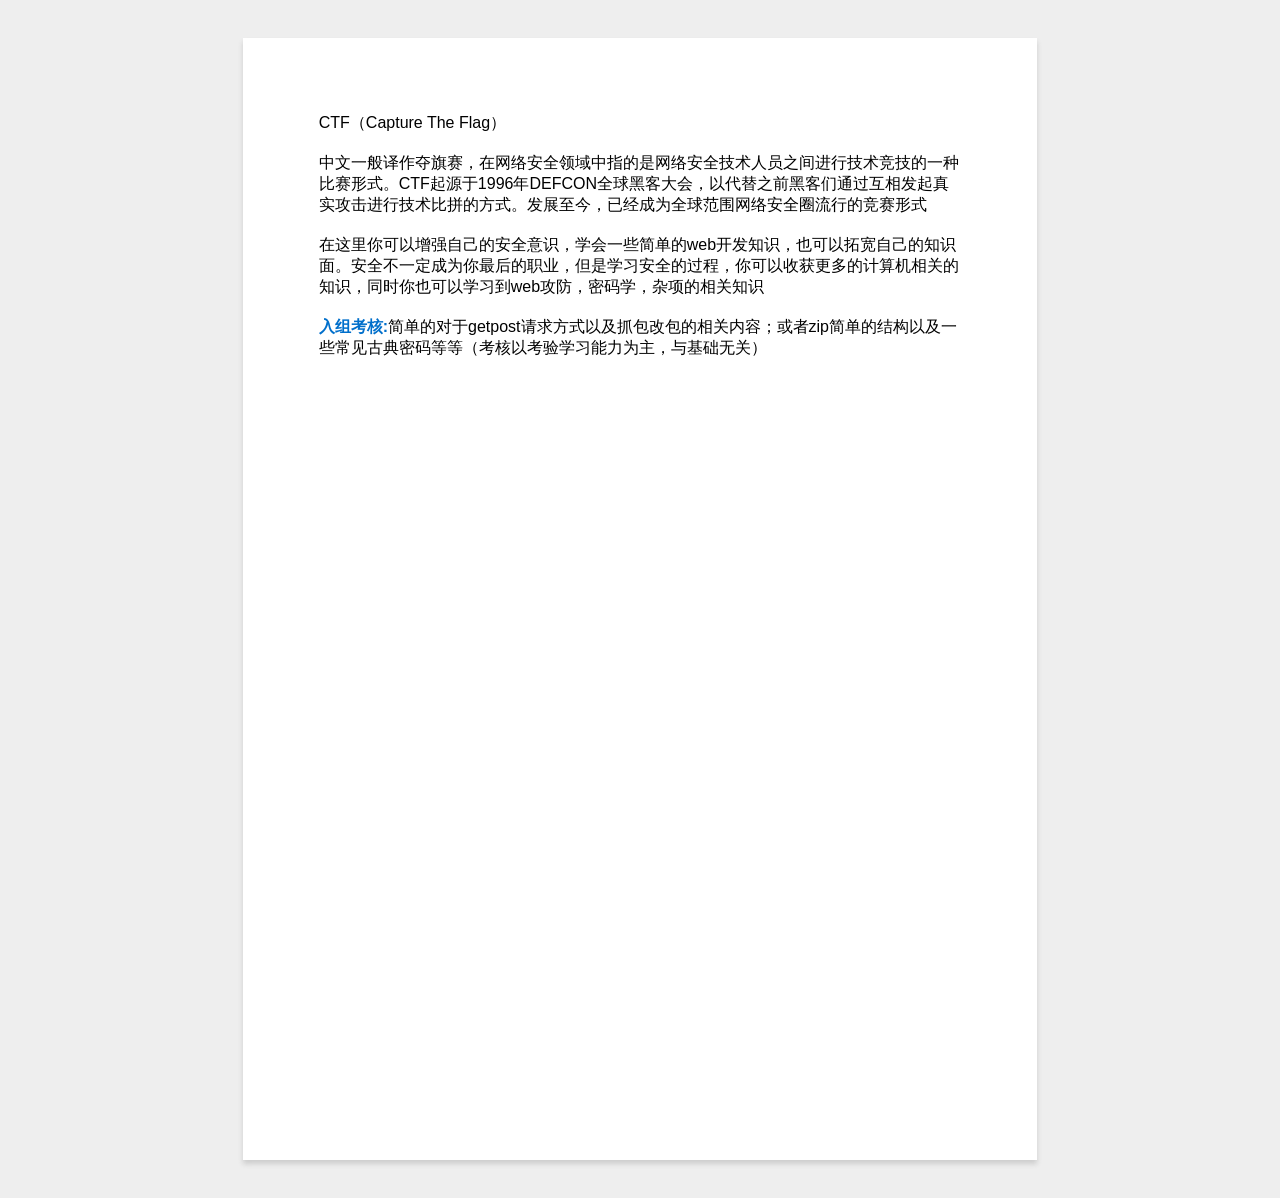
<file: ctf.html>
<!DOCTYPE html>
<html>
	<head>
		<meta charset="utf-8">
		<meta http-equiv="X-UA-Compatible" content="IE=edge">
		<meta name="description" content="Emulating real sheets of paper in web documents (using HTML and CSS)">
		<title>Sheets of Paper</title>
		<link rel="stylesheet" type="text/css" href="./assets/css/sheets-of-paper-a4.css    ">
	</head>
	<body class="document">
		<div class="page" contenteditable="true">
			<p>CTF（Capture The Flag）</p>
<p>中文一般译作夺旗赛，在网络安全领域中指的是网络安全技术人员之间进行技术竞技的一种比赛形式。CTF起源于1996年DEFCON全球黑客大会，以代替之前黑客们通过互相发起真实攻击进行技术比拼的方式。发展至今，已经成为全球范围网络安全圈流行的竞赛形式</p>


<p>在这里你可以增强自己的安全意识，学会一些简单的web开发知识，也可以拓宽自己的知识面。安全不一定成为你最后的职业，但是学习安全的过程，你可以收获更多的计算机相关的知识，同时你也可以学习到web攻防，密码学，杂项的相关知识</p>


<p><strong>入组考核:</strong>简单的对于getpost请求方式以及抓包改包的相关内容；或者zip简单的结构以及一些常见古典密码等等（考核以考验学习能力为主，与基础无关）</p>
		</div>
		<script type="text/javascript">
		// window.print();
		</script>
	</body>
</html>
</file>
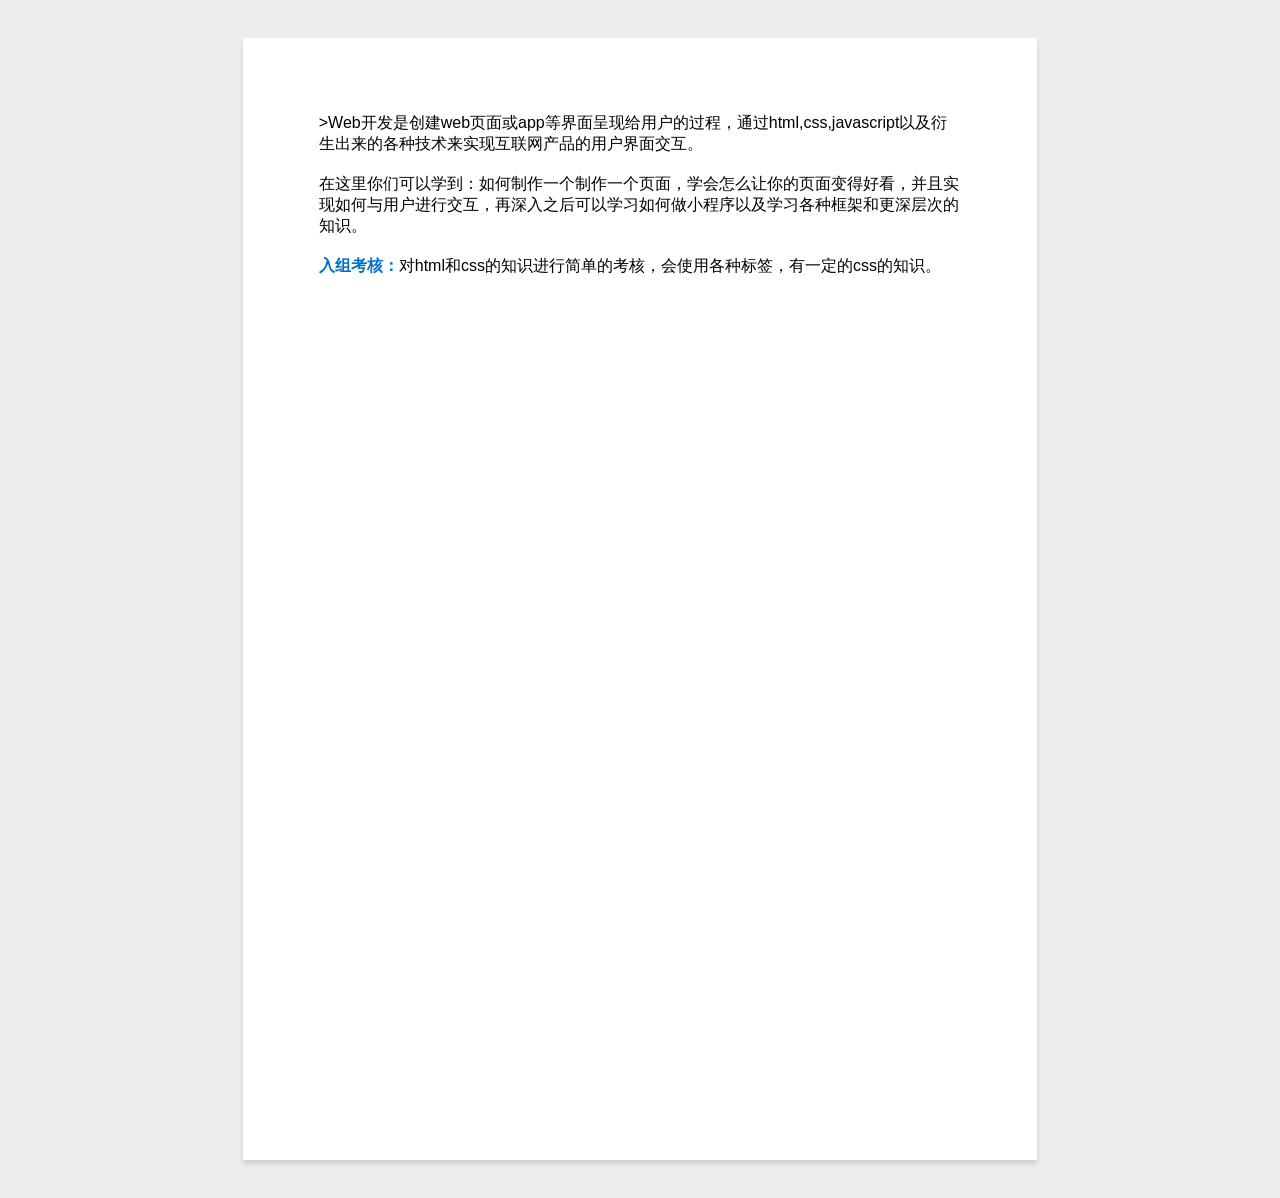
<file: web.html>
<!DOCTYPE html>
<html>
	<head>
		<meta charset="utf-8">
		<meta http-equiv="X-UA-Compatible" content="IE=edge">
		<meta name="description" content="Emulating real sheets of paper in web documents (using HTML and CSS)">
		<title>Sheets of Paper</title>
		<link rel="stylesheet" type="text/css" href="./assets/css/sheets-of-paper-a4.css    ">
	</head>
	<body class="document">
		<div class="page" contenteditable="true">
			<p>>Web开发是创建web页面或app等界面呈现给用户的过程，通过html,css,javascript以及衍生出来的各种技术来实现互联网产品的用户界面交互。</p>

<p>在这里你们可以学到：如何制作一个制作一个页面，学会怎么让你的页面变得好看，并且实现如何与用户进行交互，再深入之后可以学习如何做小程序以及学习各种框架和更深层次的知识。</p>

<P><strong>入组考核：</strong>对html和css的知识进行简单的考核，会使用各种标签，有一定的css的知识。</P>
		</div>
		<script type="text/javascript">
		// window.print();
		</script>
	</body>
</html>
</file>
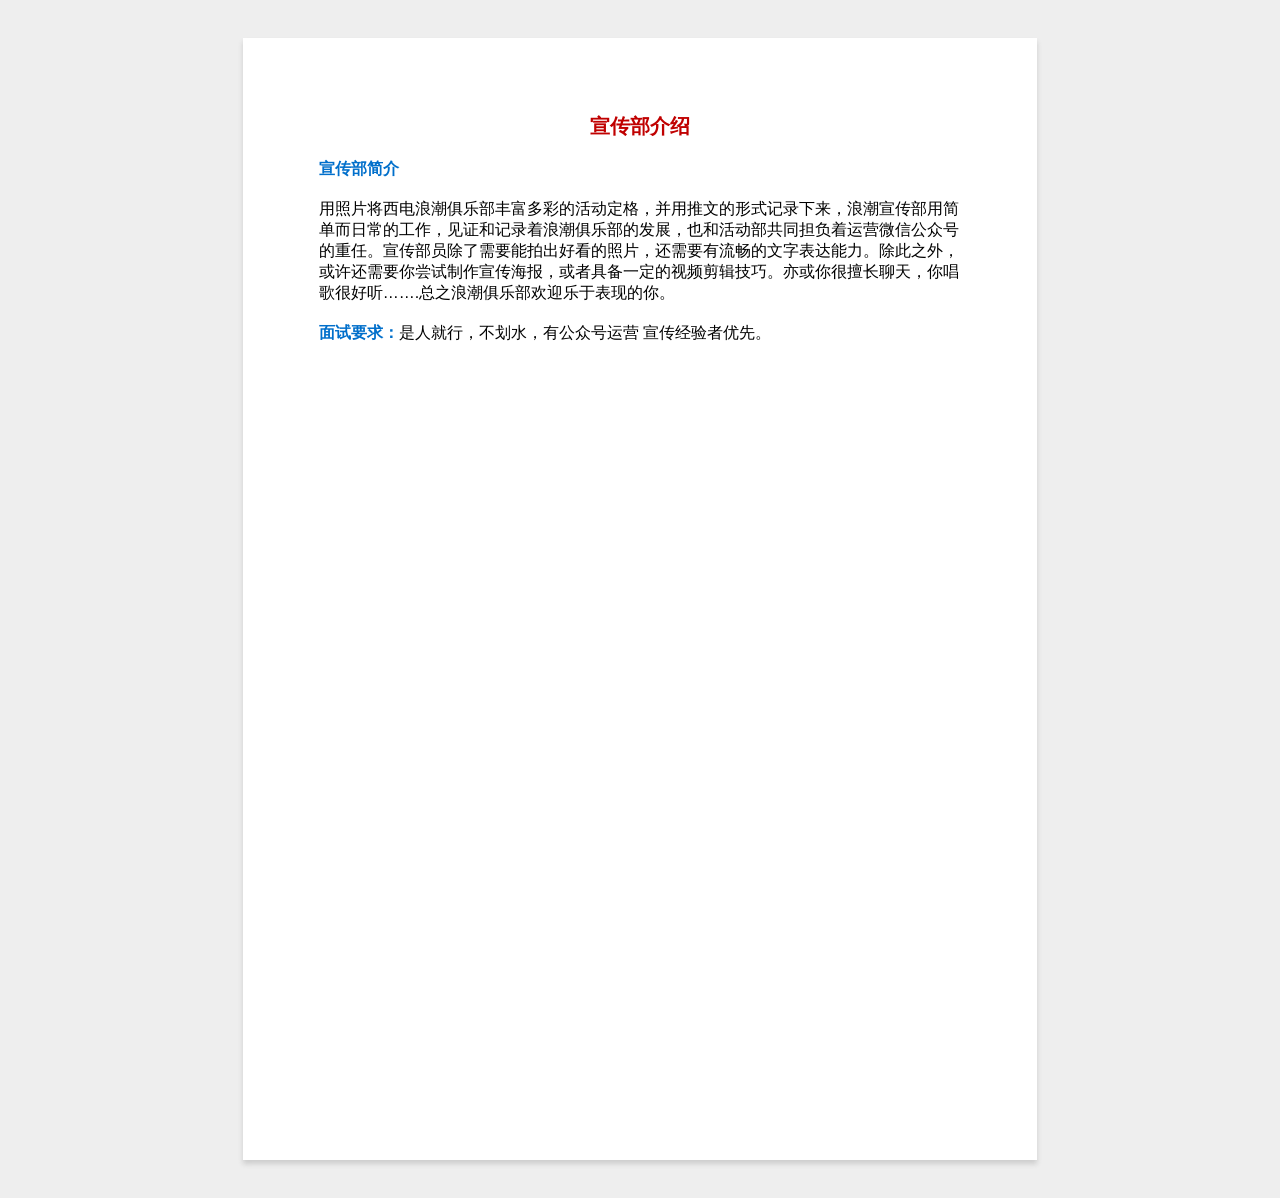
<file: 宣传部.html>
<!DOCTYPE html>
<html>
	<head>
		<meta charset="utf-8">
		<meta http-equiv="X-UA-Compatible" content="IE=edge">
		<meta name="description" content="Emulating real sheets of paper in web documents (using HTML and CSS)">
		<title>宣传部介绍</title>
		<link rel="stylesheet" type="text/css" href="./assets/css/sheets-of-paper-a4.css">
	</head>
	<body class="document">
		<div class="page" contenteditable="true">
            <p class='title'>宣传部介绍</p>
			<p><strong>宣传部简介</strong></p>
<p>用照片将西电浪潮俱乐部丰富多彩的活动定格，并用推文的形式记录下来，浪潮宣传部用简单而日常的工作，见证和记录着浪潮俱乐部的发展，也和活动部共同担负着运营微信公众号的重任。宣传部员除了需要能拍出好看的照片，还需要有流畅的文字表达能力。除此之外，或许还需要你尝试制作宣传海报，或者具备一定的视频剪辑技巧。亦或你很擅长聊天，你唱歌很好听…….总之浪潮俱乐部欢迎乐于表现的你。</p>
<p><strong>面试要求：</strong>是人就行，不划水，有公众号运营 宣传经验者优先。</p>
		</div>
		<script type="text/javascript">
		// window.print();
		</script>
	</body>
</html>
</file>
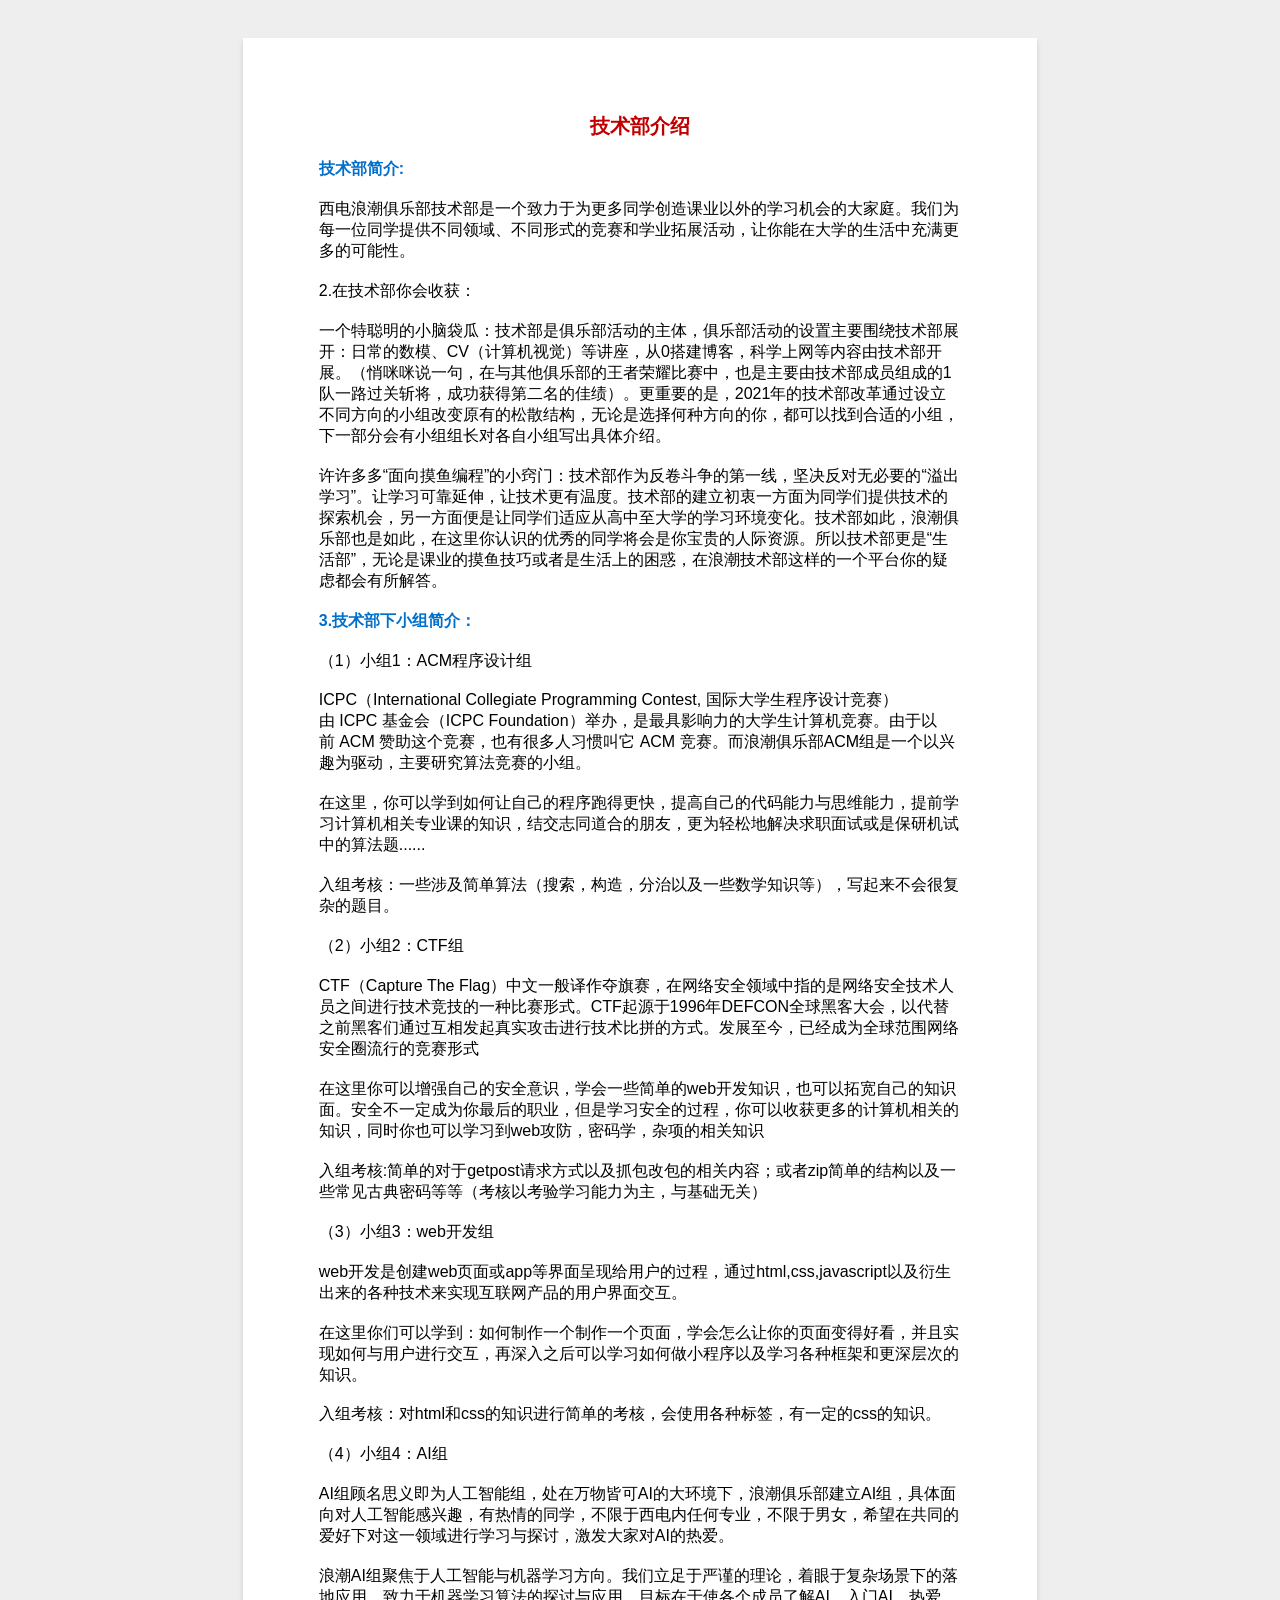
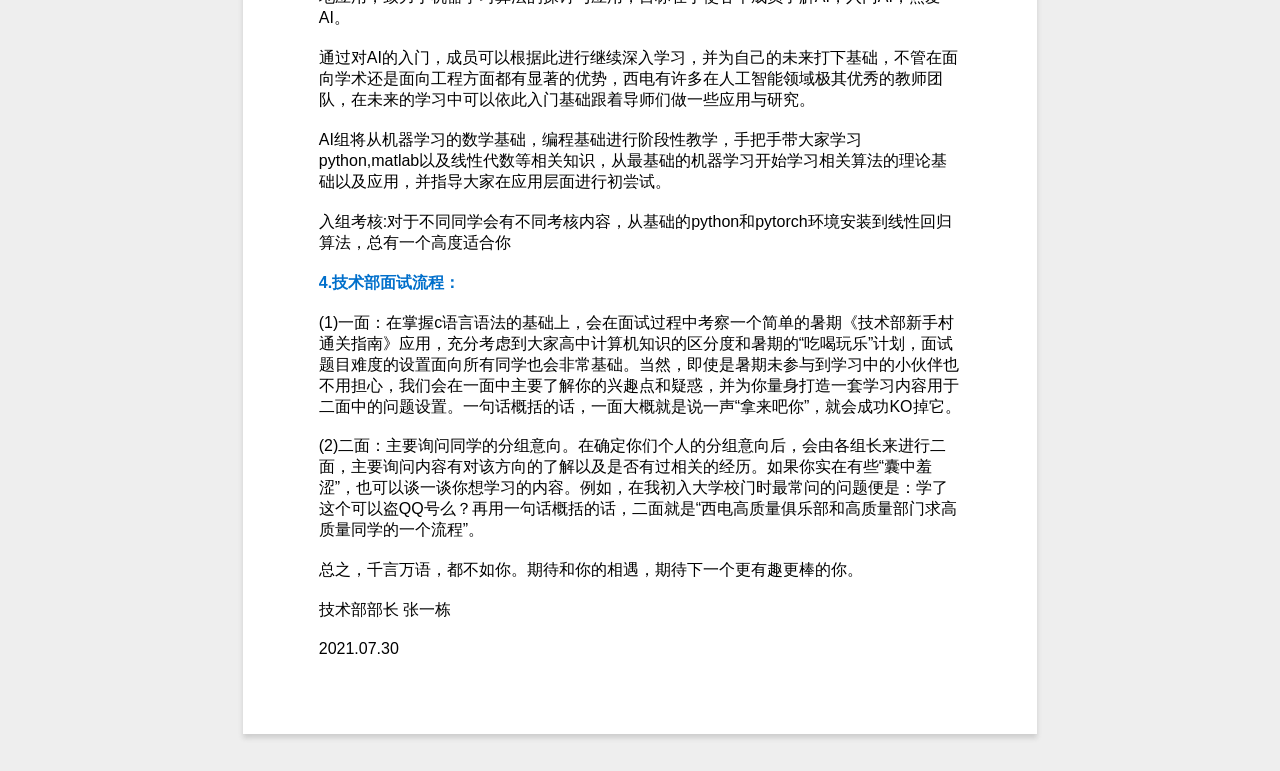
<file: 技术部.html>
<!DOCTYPE html>
<html>
	<head>
		<meta charset="utf-8">
		<meta http-equiv="X-UA-Compatible" content="IE=edge">
		<meta name="description" content="Emulating real sheets of paper in web documents (using HTML and CSS)">
		<title>技术部介绍</title>
		<link rel="stylesheet" type="text/css" href="./assets/css/sheets-of-paper-a4.css    ">
	</head>
	<body class="document">
		<div class="page" contenteditable="true">
            <p class='title'>技术部介绍</p>
			<p><strong>技术部简介:</strong></p>
<p>西电浪潮俱乐部技术部是一个致力于为更多同学创造课业以外的学习机会的大家庭。我们为每一位同学提供不同领域、不同形式的竞赛和学业拓展活动，让你能在大学的生活中充满更多的可能性。</p>


<p>2.在技术部你会收获：</p>

<p>一个特聪明的小脑袋瓜：技术部是俱乐部活动的主体，俱乐部活动的设置主要围绕技术部展开：日常的数模、CV（计算机视觉）等讲座，从0搭建博客，科学上网等内容由技术部开展。（悄咪咪说一句，在与其他俱乐部的王者荣耀比赛中，也是主要由技术部成员组成的1队一路过关斩将，成功获得第二名的佳绩）。更重要的是，2021年的技术部改革通过设立不同方向的小组改变原有的松散结构，无论是选择何种方向的你，都可以找到合适的小组，下一部分会有小组组长对各自小组写出具体介绍。</p>
<p>许许多多“面向摸鱼编程”的小窍门：技术部作为反卷斗争的第一线，坚决反对无必要的“溢出学习”。让学习可靠延伸，让技术更有温度。技术部的建立初衷一方面为同学们提供技术的探索机会，另一方面便是让同学们适应从高中至大学的学习环境变化。技术部如此，浪潮俱乐部也是如此，在这里你认识的优秀的同学将会是你宝贵的人际资源。所以技术部更是“生活部”，无论是课业的摸鱼技巧或者是生活上的困惑，在浪潮技术部这样的一个平台你的疑虑都会有所解答。</p>

<p><strong>3.技术部下小组简介：</strong></p>
<p>（1）小组1：ACM程序设计组</p>
<p>ICPC（International Collegiate Programming Contest, 国际大学生程序设计竞赛）由 ICPC 基金会（ICPC Foundation）举办，是最具影响力的大学生计算机竞赛。由于以前 ACM 赞助这个竞赛，也有很多人习惯叫它 ACM 竞赛。而浪潮俱乐部ACM组是一个以兴趣为驱动，主要研究算法竞赛的小组。</p>
    <p>在这里，你可以学到如何让自己的程序跑得更快，提高自己的代码能力与思维能力，提前学习计算机相关专业课的知识，结交志同道合的朋友，更为轻松地解决求职面试或是保研机试中的算法题......</p>
    <p>入组考核：一些涉及简单算法（搜索，构造，分治以及一些数学知识等），写起来不会很复杂的题目。</p>

<p>（2）小组2：CTF组</p>
<p>CTF（Capture The Flag）中文一般译作夺旗赛，在网络安全领域中指的是网络安全技术人员之间进行技术竞技的一种比赛形式。CTF起源于1996年DEFCON全球黑客大会，以代替之前黑客们通过互相发起真实攻击进行技术比拼的方式。发展至今，已经成为全球范围网络安全圈流行的竞赛形式</p>
    <p>在这里你可以增强自己的安全意识，学会一些简单的web开发知识，也可以拓宽自己的知识面。安全不一定成为你最后的职业，但是学习安全的过程，你可以收获更多的计算机相关的知识，同时你也可以学习到web攻防，密码学，杂项的相关知识</p>
    <p>入组考核:简单的对于getpost请求方式以及抓包改包的相关内容；或者zip简单的结构以及一些常见古典密码等等（考核以考验学习能力为主，与基础无关）</p>

<p>（3）小组3：web开发组</p>
<p>web开发是创建web页面或app等界面呈现给用户的过程，通过html,css,javascript以及衍生出来的各种技术来实现互联网产品的用户界面交互。</p>
<p>在这里你们可以学到：如何制作一个制作一个页面，学会怎么让你的页面变得好看，并且实现如何与用户进行交互，再深入之后可以学习如何做小程序以及学习各种框架和更深层次的知识。</p>	
<p>入组考核：对html和css的知识进行简单的考核，会使用各种标签，有一定的css的知识。</p>

<p>（4）小组4：AI组</p>
<p>AI组顾名思义即为人工智能组，处在万物皆可AI的大环境下，浪潮俱乐部建立AI组，具体面向对人工智能感兴趣，有热情的同学，不限于西电内任何专业，不限于男女，希望在共同的爱好下对这一领域进行学习与探讨，激发大家对AI的热爱。</p>
<p>浪潮AI组聚焦于人工智能与机器学习方向。我们立足于严谨的理论，着眼于复杂场景下的落地应用，致力于机器学习算法的探讨与应用，目标在于使各个成员了解AI，入门AI，热爱AI。</p>
<p>通过对AI的入门，成员可以根据此进行继续深入学习，并为自己的未来打下基础，不管在面向学术还是面向工程方面都有显著的优势，西电有许多在人工智能领域极其优秀的教师团队，在未来的学习中可以依此入门基础跟着导师们做一些应用与研究。</p>

<p>AI组将从机器学习的数学基础，编程基础进行阶段性教学，手把手带大家学习python,matlab以及线性代数等相关知识，从最基础的机器学习开始学习相关算法的理论基础以及应用，并指导大家在应用层面进行初尝试。</p>
<p>入组考核:对于不同同学会有不同考核内容，从基础的python和pytorch环境安装到线性回归算法，总有一个高度适合你</p>

<p><strong>4.技术部面试流程：</strong></p>
<p>(1)一面：在掌握c语言语法的基础上，会在面试过程中考察一个简单的暑期《技术部新手村通关指南》应用，充分考虑到大家高中计算机知识的区分度和暑期的“吃喝玩乐”计划，面试题目难度的设置面向所有同学也会非常基础。当然，即使是暑期未参与到学习中的小伙伴也不用担心，我们会在一面中主要了解你的兴趣点和疑惑，并为你量身打造一套学习内容用于二面中的问题设置。一句话概括的话，一面大概就是说一声“拿来吧你”，就会成功KO掉它。</p>
<p>(2)二面：主要询问同学的分组意向。在确定你们个人的分组意向后，会由各组长来进行二面，主要询问内容有对该方向的了解以及是否有过相关的经历。如果你实在有些“囊中羞涩”，也可以谈一谈你想学习的内容。例如，在我初入大学校门时最常问的问题便是：学了这个可以盗QQ号么？再用一句话概括的话，二面就是“西电高质量俱乐部和高质量部门求高质量同学的一个流程”。</p>

<p>总之，千言万语，都不如你。期待和你的相遇，期待下一个更有趣更棒的你。</p>

  <p>技术部部长 张一栋</p>

<p>2021.07.30</p>
		</div>
		<script type="text/javascript">
		// window.print();
		</script>
	</body>
</html>
</file>
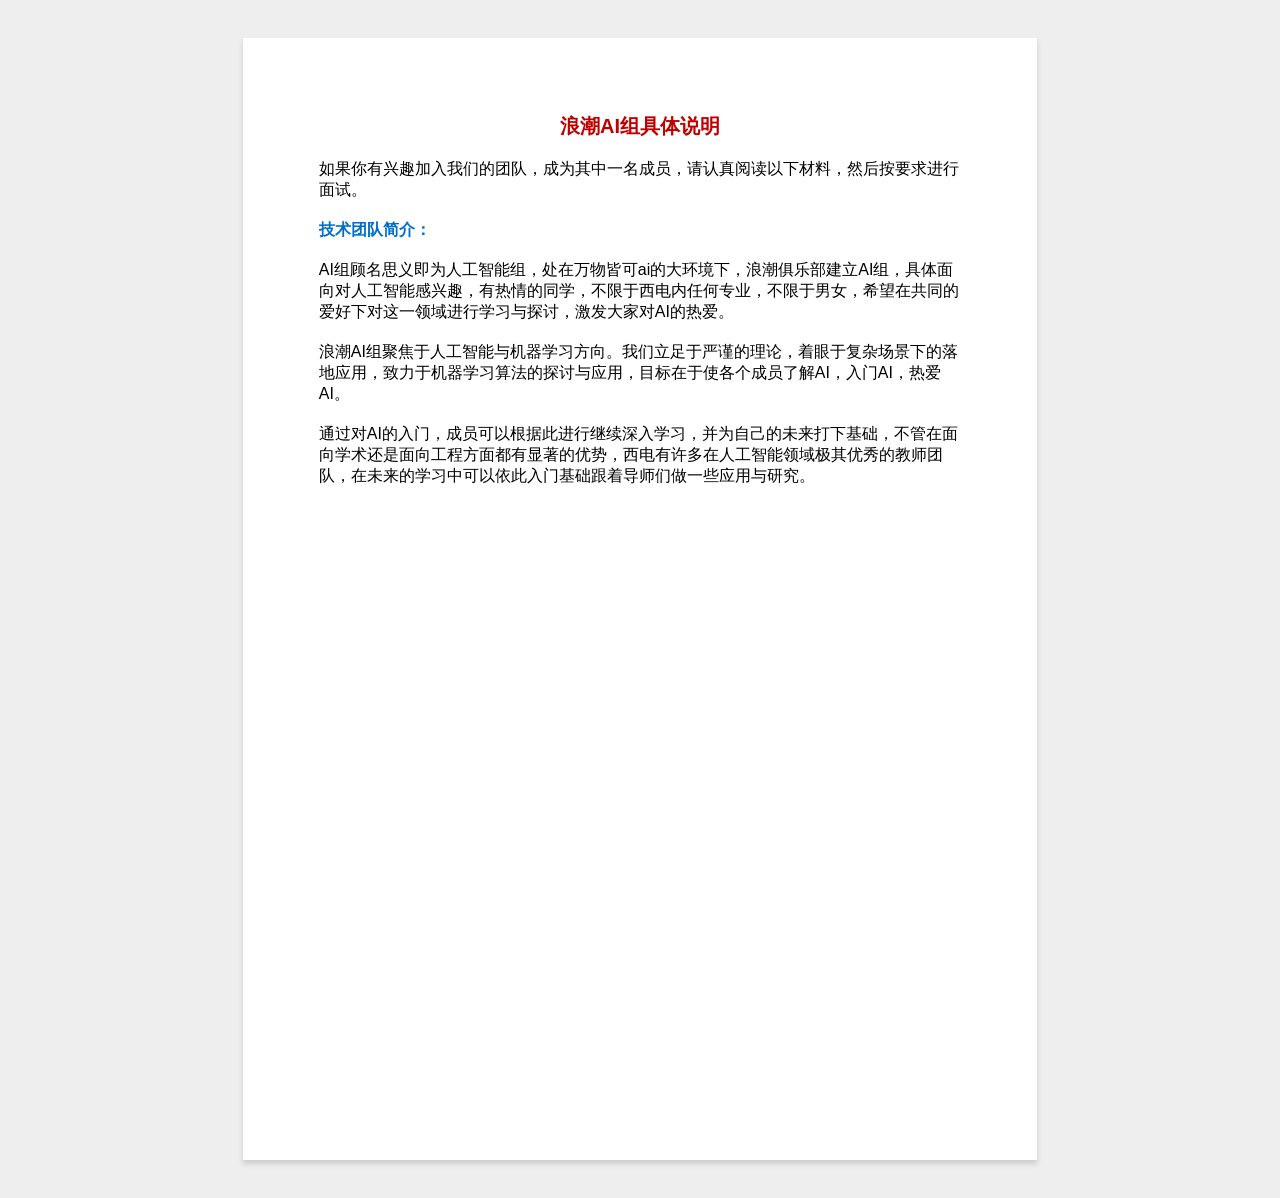
<file: 机器学习.html>
<!DOCTYPE html>
<html>
	<head>
		<meta charset="utf-8">
		<meta http-equiv="X-UA-Compatible" content="IE=edge">
		<meta name="description" content="Emulating real sheets of paper in web documents (using HTML and CSS)">
		<title>Sheets of Paper</title>
		<link rel="stylesheet" type="text/css" href="./assets/css/sheets-of-paper-a4.css    ">
	</head>
	<body class="document">
		<div class="page" contenteditable="true">
			<p class='title'>浪潮AI组具体说明</p>


<p>如果你有兴趣加入我们的团队，成为其中一名成员，请认真阅读以下材料，然后按要求进行面试。</p>


<p><strong>技术团队简介：</strong></p>
<p>AI组顾名思义即为人工智能组，处在万物皆可ai的大环境下，浪潮俱乐部建立AI组，具体面向对人工智能感兴趣，有热情的同学，不限于西电内任何专业，不限于男女，希望在共同的爱好下对这一领域进行学习与探讨，激发大家对AI的热爱。</p>
<p>浪潮AI组聚焦于人工智能与机器学习方向。我们立足于严谨的理论，着眼于复杂场景下的落地应用，致力于机器学习算法的探讨与应用，目标在于使各个成员了解AI，入门AI，热爱AI。</p>
<p>通过对AI的入门，成员可以根据此进行继续深入学习，并为自己的未来打下基础，不管在面向学术还是面向工程方面都有显著的优势，西电有许多在人工智能领域极其优秀的教师团队，在未来的学习中可以依此入门基础跟着导师们做一些应用与研究。</p>
		</div>
		<script type="text/javascript">
		// window.print();
		</script>
	</body>
</html>
</file>
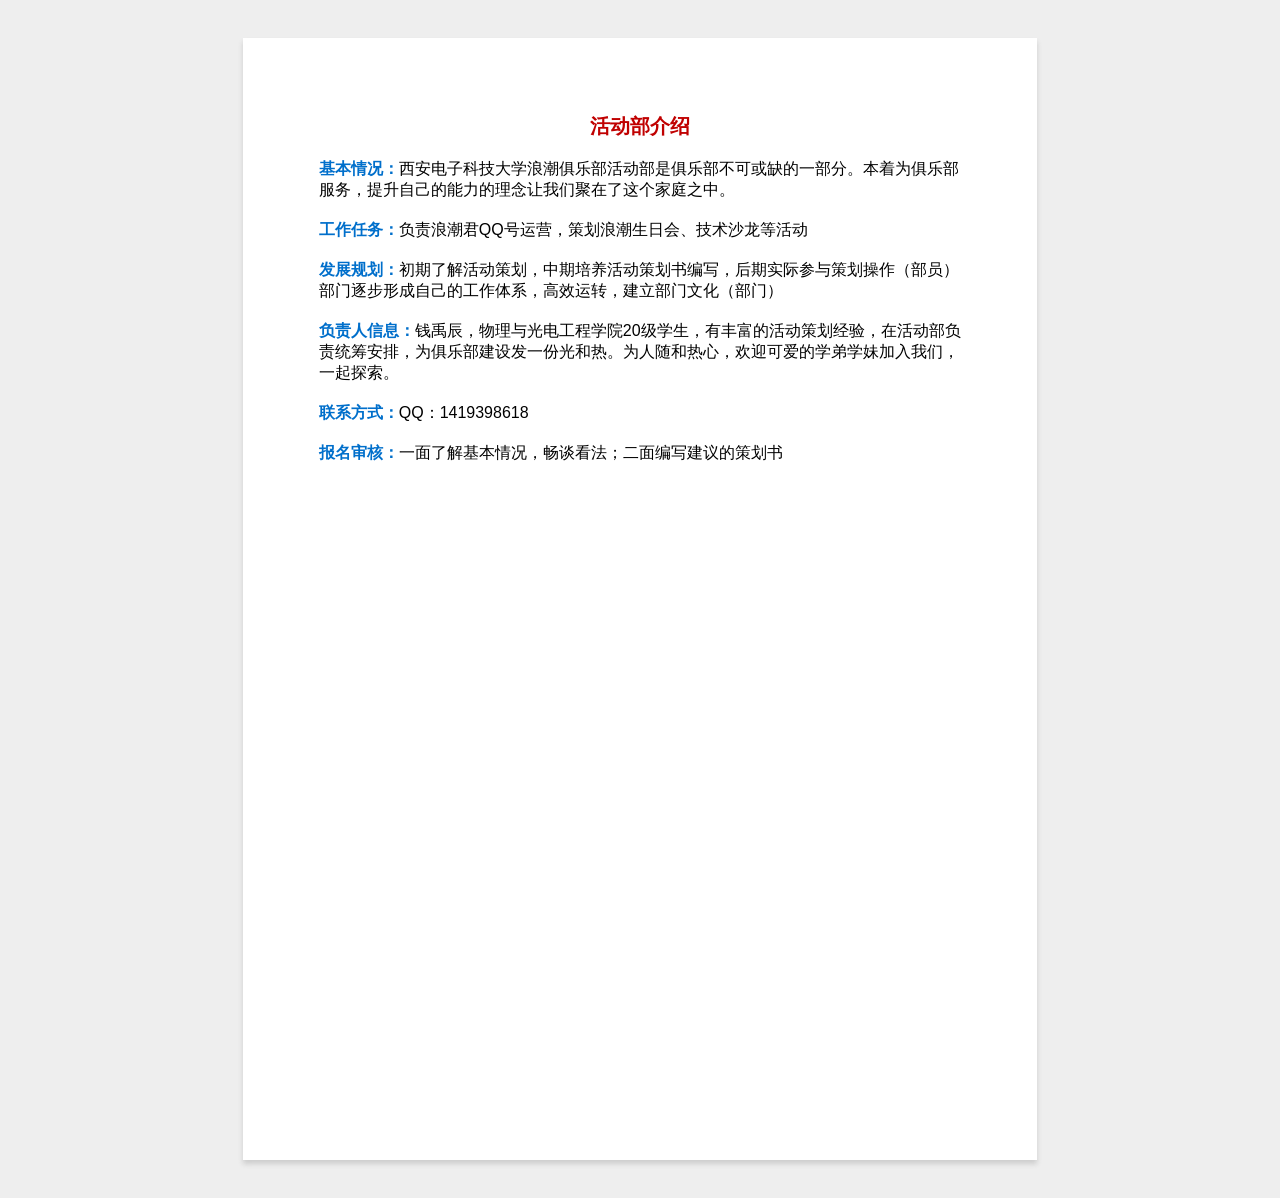
<file: 活动部.html>
<!DOCTYPE html>
<html>
	<head>
		<meta charset="utf-8">
		<meta http-equiv="X-UA-Compatible" content="IE=edge">
		<meta name="description" content="Emulating real sheets of paper in web documents (using HTML and CSS)">
		<title>活动部介绍</title>
		<link rel="stylesheet" type="text/css" href="./assets/css/sheets-of-paper-a4.css">
	</head>
	<body class="document">
		<div class="page" contenteditable="true">
            <p class="title">活动部介绍</p>
			<p><strong>基本情况：</strong>西安电子科技大学浪潮俱乐部活动部是俱乐部不可或缺的一部分。本着为俱乐部服务，提升自己的能力的理念让我们聚在了这个家庭之中。</p>
            <p><strong>工作任务：</strong>负责浪潮君QQ号运营，策划浪潮生日会、技术沙龙等活动</p>
            <p><strong>发展规划：</strong>初期了解活动策划，中期培养活动策划书编写，后期实际参与策划操作（部员）
                部门逐步形成自己的工作体系，高效运转，建立部门文化（部门）</p>
            <p><strong>负责人信息：</strong>钱禹辰，物理与光电工程学院20级学生，有丰富的活动策划经验，在活动部负责统筹安排，为俱乐部建设发一份光和热。为人随和热心，欢迎可爱的学弟学妹加入我们，一起探索。</p>
               <p><strong>联系方式：</strong>QQ：1419398618</p> 
            <p><strong>报名审核：</strong>一面了解基本情况，畅谈看法；二面编写建议的策划书</p>

		</div>
		<script type="text/javascript">
		// window.print();
		</script>
	</body>
</html>
</file>
<file: assets/vendor/venobox/venobox.css>
/* ------ venobox.css --------*/
.vbox-overlay *, .vbox-overlay *:before, .vbox-overlay *:after{
    -webkit-backface-visibility: hidden;
    -webkit-box-sizing:border-box;
    -moz-box-sizing:border-box;
    box-sizing:border-box;
}
.vbox-overlay * { 
    -webkit-backface-visibility: visible;
    backface-visibility: visible;
}
.vbox-overlay{
    display: -webkit-flex;
    display: flex;
    -webkit-flex-direction: column;
    flex-direction: column;
    -webkit-justify-content: center;
    justify-content: center;
    -webkit-align-items: center;
    align-items: center;
    position: fixed;
    left: 0;
    top: 0;
    bottom: 0;
    right: 0;
    z-index: 1040;
    -webkit-transform:translateZ(1000px);
    transform: translateZ(1000px);
    transform-style: preserve-3d;
}

/* ----- navigation ----- */
.vbox-title{
    width: 100%;
    height: 40px;
    float: left;
    text-align: center;
    line-height: 28px;
    font-size: 12px;
    padding: 6px 40px;
    overflow: hidden;
    position: fixed;
    display: none;
    left: 0;
    z-index: 1050;
}
.vbox-close{
    cursor: pointer;
    position: fixed;
    top: -1px;
    right: 0;
    width: 50px;
    height: 40px;
    padding: 6px;
    display: block;
    background-position:10px center;
    overflow: hidden;
    font-size: 24px;
    line-height: 1;
    text-align: center;
    z-index: 1050;
}
.vbox-num{
    cursor: pointer;
    position: fixed;
    left: 0;
    height: 40px;
    display: block;
    overflow: hidden;
    line-height: 28px;
    font-size: 12px;
    padding: 6px 10px;
    display: none;
    z-index: 1050;
}
/* ----- navigation ARROWS ----- */
.vbox-next, .vbox-prev{
    position: fixed;
    top: 50%;
    margin-top: -15px;
    overflow: hidden;
    cursor: pointer;
    display: block;
    width: 45px;
    height: 45px;
    z-index: 1050;
}
.vbox-next span, .vbox-prev span{
    position: relative;
    width: 20px;
    height: 20px;
    border: 2px solid transparent;
    border-top-color: #B6B6B6;
    border-right-color: #B6B6B6;
    text-indent: -100px;
    position: absolute;
    top: 8px;
    display: block;
}
.vbox-prev{
    left: 15px;
}
.vbox-next{
    right: 15px;
}
.vbox-prev span{
    left: 10px;
    -ms-transform: rotate(-135deg);
    -webkit-transform: rotate(-135deg);
    transform: rotate(-135deg);
}
.vbox-next span{
    -ms-transform: rotate(45deg);
    -webkit-transform: rotate(45deg);
    transform: rotate(45deg);
    right: 10px;
}
/* ------- inline window ------ */
.vbox-inline{
    width: 420px;
    height: 315px;
    height: 70vh;
    padding: 10px;
    background: #fff;
    margin: 0 auto;
    overflow: auto;
    text-align: left;
}
/* ------- Video & iFrames window ------ */
.venoframe{
    max-width: 100%;
    width: 100%;
    border: none;
    width: 100%;
    height: 260px;
    height: 70vh;
}
.venoframe.vbvid{
    height: 260px;
}
@media (min-width: 768px) {
    .venoframe, .vbox-inline{
        width: 90%;
        height: 360px;
        height: 70vh;
    }
    .venoframe.vbvid{
        width: 640px;
        height: 360px;
    }
}
@media (min-width: 992px) {
    .venoframe, .vbox-inline{
        max-width: 1200px;
        width: 80%;
        height: 540px;
        height: 70vh;
    }
    .venoframe.vbvid{
        width: 960px;
        height: 540px;
    }
}
/* 
Please do NOT edit this part! 
or at least read this note: http://i.imgur.com/7C0ws9e.gif
*/
.vbox-open{
    overflow: hidden;
}
.vbox-container{
    position: absolute;
    left: 0;
    right: 0;
    top: 0;
    bottom: 0;
    overflow-x: hidden;
    overflow-y: scroll;
    overflow-scrolling: touch;
    -webkit-overflow-scrolling: touch;
    z-index: 20;
    max-height: 100%;

}

.vbox-content{
    text-align: center;
    float: left;
    width: 100%;
    position: relative;
    overflow: hidden;
    padding: 20px 10px;
}
.vbox-container img{
    max-width: 100%;
    height: auto;
}
.vbox-figlio{
    box-shadow: 0 0 12px rgba(0,0,0,0.19), 0 6px 6px rgba(0,0,0,0.23);
    max-width: 100%;
    text-align: initial;
}
img.vbox-figlio{
    -webkit-user-select: none;
-khtml-user-select: none;
-moz-user-select: none;
-o-user-select: none;
user-select: none;
}
.vbox-content.swipe-left{
    margin-left: -200px !important;
}
.vbox-content.swipe-right{
    margin-left: 200px !important;
}
.vbox-animated{
    webkit-transition: margin 300ms ease-out;
    transition: margin 300ms ease-out;
}

/* ---------- preloader ----------
 * SPINKIT 
 * http://tobiasahlin.com/spinkit/
-------------------------------- */
.sk-double-bounce,.sk-rotating-plane{width:40px;height:40px;margin:40px auto}.sk-rotating-plane{background-color:#333;-webkit-animation:sk-rotatePlane 1.2s infinite ease-in-out;animation:sk-rotatePlane 1.2s infinite ease-in-out}@-webkit-keyframes sk-rotatePlane{0%{-webkit-transform:perspective(120px) rotateX(0) rotateY(0);transform:perspective(120px) rotateX(0) rotateY(0)}50%{-webkit-transform:perspective(120px) rotateX(-180.1deg) rotateY(0);transform:perspective(120px) rotateX(-180.1deg) rotateY(0)}100%{-webkit-transform:perspective(120px) rotateX(-180deg) rotateY(-179.9deg);transform:perspective(120px) rotateX(-180deg) rotateY(-179.9deg)}}@keyframes sk-rotatePlane{0%{-webkit-transform:perspective(120px) rotateX(0) rotateY(0);transform:perspective(120px) rotateX(0) rotateY(0)}50%{-webkit-transform:perspective(120px) rotateX(-180.1deg) rotateY(0);transform:perspective(120px) rotateX(-180.1deg) rotateY(0)}100%{-webkit-transform:perspective(120px) rotateX(-180deg) rotateY(-179.9deg);transform:perspective(120px) rotateX(-180deg) rotateY(-179.9deg)}}.sk-double-bounce{position:relative}.sk-double-bounce .sk-child{width:100%;height:100%;border-radius:50%;background-color:#333;opacity:.6;position:absolute;top:0;left:0;-webkit-animation:sk-doubleBounce 2s infinite ease-in-out;animation:sk-doubleBounce 2s infinite ease-in-out}.sk-chasing-dots .sk-child,.sk-spinner-pulse,.sk-three-bounce .sk-child{background-color:#333;border-radius:100%}.sk-double-bounce .sk-double-bounce2{-webkit-animation-delay:-1s;animation-delay:-1s}@-webkit-keyframes sk-doubleBounce{0%,100%{-webkit-transform:scale(0);transform:scale(0)}50%{-webkit-transform:scale(1);transform:scale(1)}}@keyframes sk-doubleBounce{0%,100%{-webkit-transform:scale(0);transform:scale(0)}50%{-webkit-transform:scale(1);transform:scale(1)}}.sk-wave{margin:40px auto;width:50px;height:40px;text-align:center;font-size:10px}.sk-wave .sk-rect{background-color:#333;height:100%;width:6px;display:inline-block;-webkit-animation:sk-waveStretchDelay 1.2s infinite ease-in-out;animation:sk-waveStretchDelay 1.2s infinite ease-in-out}.sk-wave .sk-rect1{-webkit-animation-delay:-1.2s;animation-delay:-1.2s}.sk-wave .sk-rect2{-webkit-animation-delay:-1.1s;animation-delay:-1.1s}.sk-wave .sk-rect3{-webkit-animation-delay:-1s;animation-delay:-1s}.sk-wave .sk-rect4{-webkit-animation-delay:-.9s;animation-delay:-.9s}.sk-wave .sk-rect5{-webkit-animation-delay:-.8s;animation-delay:-.8s}@-webkit-keyframes sk-waveStretchDelay{0%,100%,40%{-webkit-transform:scaleY(.4);transform:scaleY(.4)}20%{-webkit-transform:scaleY(1);transform:scaleY(1)}}@keyframes sk-waveStretchDelay{0%,100%,40%{-webkit-transform:scaleY(.4);transform:scaleY(.4)}20%{-webkit-transform:scaleY(1);transform:scaleY(1)}}.sk-wandering-cubes{margin:40px auto;width:40px;height:40px;position:relative}.sk-wandering-cubes .sk-cube{background-color:#333;width:10px;height:10px;position:absolute;top:0;left:0;-webkit-animation:sk-wanderingCube 1.8s ease-in-out -1.8s infinite both;animation:sk-wanderingCube 1.8s ease-in-out -1.8s infinite both}.sk-chasing-dots,.sk-spinner-pulse{width:40px;height:40px;margin:40px auto}.sk-wandering-cubes .sk-cube2{-webkit-animation-delay:-.9s;animation-delay:-.9s}@-webkit-keyframes sk-wanderingCube{0%{-webkit-transform:rotate(0);transform:rotate(0)}25%{-webkit-transform:translateX(30px) rotate(-90deg) scale(.5);transform:translateX(30px) rotate(-90deg) scale(.5)}50%{-webkit-transform:translateX(30px) translateY(30px) rotate(-179deg);transform:translateX(30px) translateY(30px) rotate(-179deg)}50.1%{-webkit-transform:translateX(30px) translateY(30px) rotate(-180deg);transform:translateX(30px) translateY(30px) rotate(-180deg)}75%{-webkit-transform:translateX(0) translateY(30px) rotate(-270deg) scale(.5);transform:translateX(0) translateY(30px) rotate(-270deg) scale(.5)}100%{-webkit-transform:rotate(-360deg);transform:rotate(-360deg)}}@keyframes sk-wanderingCube{0%{-webkit-transform:rotate(0);transform:rotate(0)}25%{-webkit-transform:translateX(30px) rotate(-90deg) scale(.5);transform:translateX(30px) rotate(-90deg) scale(.5)}50%{-webkit-transform:translateX(30px) translateY(30px) rotate(-179deg);transform:translateX(30px) translateY(30px) rotate(-179deg)}50.1%{-webkit-transform:translateX(30px) translateY(30px) rotate(-180deg);transform:translateX(30px) translateY(30px) rotate(-180deg)}75%{-webkit-transform:translateX(0) translateY(30px) rotate(-270deg) scale(.5);transform:translateX(0) translateY(30px) rotate(-270deg) scale(.5)}100%{-webkit-transform:rotate(-360deg);transform:rotate(-360deg)}}.sk-spinner-pulse{-webkit-animation:sk-pulseScaleOut 1s infinite ease-in-out;animation:sk-pulseScaleOut 1s infinite ease-in-out}@-webkit-keyframes sk-pulseScaleOut{0%{-webkit-transform:scale(0);transform:scale(0)}100%{-webkit-transform:scale(1);transform:scale(1);opacity:0}}@keyframes sk-pulseScaleOut{0%{-webkit-transform:scale(0);transform:scale(0)}100%{-webkit-transform:scale(1);transform:scale(1);opacity:0}}.sk-chasing-dots{position:relative;text-align:center;-webkit-animation:sk-chasingDotsRotate 2s infinite linear;animation:sk-chasingDotsRotate 2s infinite linear}.sk-chasing-dots .sk-child{width:60%;height:60%;display:inline-block;position:absolute;top:0;-webkit-animation:sk-chasingDotsBounce 2s infinite ease-in-out;animation:sk-chasingDotsBounce 2s infinite ease-in-out}.sk-chasing-dots .sk-dot2{top:auto;bottom:0;-webkit-animation-delay:-1s;animation-delay:-1s}@-webkit-keyframes sk-chasingDotsRotate{100%{-webkit-transform:rotate(360deg);transform:rotate(360deg)}}@keyframes sk-chasingDotsRotate{100%{-webkit-transform:rotate(360deg);transform:rotate(360deg)}}@-webkit-keyframes sk-chasingDotsBounce{0%,100%{-webkit-transform:scale(0);transform:scale(0)}50%{-webkit-transform:scale(1);transform:scale(1)}}@keyframes sk-chasingDotsBounce{0%,100%{-webkit-transform:scale(0);transform:scale(0)}50%{-webkit-transform:scale(1);transform:scale(1)}}.sk-three-bounce{margin:40px auto;width:80px;text-align:center}.sk-three-bounce .sk-child{width:20px;height:20px;display:inline-block;-webkit-animation:sk-three-bounce 1.4s ease-in-out 0s infinite both;animation:sk-three-bounce 1.4s ease-in-out 0s infinite both}.sk-circle .sk-child:before,.sk-fading-circle .sk-circle:before{display:block;border-radius:100%;content:'';background-color:#333}.sk-three-bounce .sk-bounce1{-webkit-animation-delay:-.32s;animation-delay:-.32s}.sk-three-bounce .sk-bounce2{-webkit-animation-delay:-.16s;animation-delay:-.16s}@-webkit-keyframes sk-three-bounce{0%,100%,80%{-webkit-transform:scale(0);transform:scale(0)}40%{-webkit-transform:scale(1);transform:scale(1)}}@keyframes sk-three-bounce{0%,100%,80%{-webkit-transform:scale(0);transform:scale(0)}40%{-webkit-transform:scale(1);transform:scale(1)}}.sk-circle{margin:40px auto;width:40px;height:40px;position:relative}.sk-circle .sk-child{width:100%;height:100%;position:absolute;left:0;top:0}.sk-circle .sk-child:before{margin:0 auto;width:15%;height:15%;-webkit-animation:sk-circleBounceDelay 1.2s infinite ease-in-out both;animation:sk-circleBounceDelay 1.2s infinite ease-in-out both}.sk-circle .sk-circle2{-webkit-transform:rotate(30deg);-ms-transform:rotate(30deg);transform:rotate(30deg)}.sk-circle .sk-circle3{-webkit-transform:rotate(60deg);-ms-transform:rotate(60deg);transform:rotate(60deg)}.sk-circle .sk-circle4{-webkit-transform:rotate(90deg);-ms-transform:rotate(90deg);transform:rotate(90deg)}.sk-circle .sk-circle5{-webkit-transform:rotate(120deg);-ms-transform:rotate(120deg);transform:rotate(120deg)}.sk-circle .sk-circle6{-webkit-transform:rotate(150deg);-ms-transform:rotate(150deg);transform:rotate(150deg)}.sk-circle .sk-circle7{-webkit-transform:rotate(180deg);-ms-transform:rotate(180deg);transform:rotate(180deg)}.sk-circle .sk-circle8{-webkit-transform:rotate(210deg);-ms-transform:rotate(210deg);transform:rotate(210deg)}.sk-circle .sk-circle9{-webkit-transform:rotate(240deg);-ms-transform:rotate(240deg);transform:rotate(240deg)}.sk-circle .sk-circle10{-webkit-transform:rotate(270deg);-ms-transform:rotate(270deg);transform:rotate(270deg)}.sk-circle .sk-circle11{-webkit-transform:rotate(300deg);-ms-transform:rotate(300deg);transform:rotate(300deg)}.sk-circle .sk-circle12{-webkit-transform:rotate(330deg);-ms-transform:rotate(330deg);transform:rotate(330deg)}.sk-circle .sk-circle2:before{-webkit-animation-delay:-1.1s;animation-delay:-1.1s}.sk-circle .sk-circle3:before{-webkit-animation-delay:-1s;animation-delay:-1s}.sk-circle .sk-circle4:before{-webkit-animation-delay:-.9s;animation-delay:-.9s}.sk-circle .sk-circle5:before{-webkit-animation-delay:-.8s;animation-delay:-.8s}.sk-circle .sk-circle6:before{-webkit-animation-delay:-.7s;animation-delay:-.7s}.sk-circle .sk-circle7:before{-webkit-animation-delay:-.6s;animation-delay:-.6s}.sk-circle .sk-circle8:before{-webkit-animation-delay:-.5s;animation-delay:-.5s}.sk-circle .sk-circle9:before{-webkit-animation-delay:-.4s;animation-delay:-.4s}.sk-circle .sk-circle10:before{-webkit-animation-delay:-.3s;animation-delay:-.3s}.sk-circle .sk-circle11:before{-webkit-animation-delay:-.2s;animation-delay:-.2s}.sk-circle .sk-circle12:before{-webkit-animation-delay:-.1s;animation-delay:-.1s}@-webkit-keyframes sk-circleBounceDelay{0%,100%,80%{-webkit-transform:scale(0);transform:scale(0)}40%{-webkit-transform:scale(1);transform:scale(1)}}@keyframes sk-circleBounceDelay{0%,100%,80%{-webkit-transform:scale(0);transform:scale(0)}40%{-webkit-transform:scale(1);transform:scale(1)}}.sk-cube-grid{width:40px;height:40px;margin:40px auto}.sk-cube-grid .sk-cube{width:33.33%;height:33.33%;background-color:#333;float:left;-webkit-animation:sk-cubeGridScaleDelay 1.3s infinite ease-in-out;animation:sk-cubeGridScaleDelay 1.3s infinite ease-in-out}.sk-cube-grid .sk-cube1{-webkit-animation-delay:.2s;animation-delay:.2s}.sk-cube-grid .sk-cube2{-webkit-animation-delay:.3s;animation-delay:.3s}.sk-cube-grid .sk-cube3{-webkit-animation-delay:.4s;animation-delay:.4s}.sk-cube-grid .sk-cube4{-webkit-animation-delay:.1s;animation-delay:.1s}.sk-cube-grid .sk-cube5{-webkit-animation-delay:.2s;animation-delay:.2s}.sk-cube-grid .sk-cube6{-webkit-animation-delay:.3s;animation-delay:.3s}.sk-cube-grid .sk-cube7{-webkit-animation-delay:0ms;animation-delay:0ms}.sk-cube-grid .sk-cube8{-webkit-animation-delay:.1s;animation-delay:.1s}.sk-cube-grid .sk-cube9{-webkit-animation-delay:.2s;animation-delay:.2s}@-webkit-keyframes sk-cubeGridScaleDelay{0%,100%,70%{-webkit-transform:scale3D(1,1,1);transform:scale3D(1,1,1)}35%{-webkit-transform:scale3D(0,0,1);transform:scale3D(0,0,1)}}@keyframes sk-cubeGridScaleDelay{0%,100%,70%{-webkit-transform:scale3D(1,1,1);transform:scale3D(1,1,1)}35%{-webkit-transform:scale3D(0,0,1);transform:scale3D(0,0,1)}}.sk-fading-circle{margin:40px auto;width:40px;height:40px;position:relative}.sk-fading-circle .sk-circle{width:100%;height:100%;position:absolute;left:0;top:0}.sk-fading-circle .sk-circle:before{margin:0 auto;width:15%;height:15%;-webkit-animation:sk-circleFadeDelay 1.2s infinite ease-in-out both;animation:sk-circleFadeDelay 1.2s infinite ease-in-out both}.sk-fading-circle .sk-circle2{-webkit-transform:rotate(30deg);-ms-transform:rotate(30deg);transform:rotate(30deg)}.sk-fading-circle .sk-circle3{-webkit-transform:rotate(60deg);-ms-transform:rotate(60deg);transform:rotate(60deg)}.sk-fading-circle .sk-circle4{-webkit-transform:rotate(90deg);-ms-transform:rotate(90deg);transform:rotate(90deg)}.sk-fading-circle .sk-circle5{-webkit-transform:rotate(120deg);-ms-transform:rotate(120deg);transform:rotate(120deg)}.sk-fading-circle .sk-circle6{-webkit-transform:rotate(150deg);-ms-transform:rotate(150deg);transform:rotate(150deg)}.sk-fading-circle .sk-circle7{-webkit-transform:rotate(180deg);-ms-transform:rotate(180deg);transform:rotate(180deg)}.sk-fading-circle .sk-circle8{-webkit-transform:rotate(210deg);-ms-transform:rotate(210deg);transform:rotate(210deg)}.sk-fading-circle .sk-circle9{-webkit-transform:rotate(240deg);-ms-transform:rotate(240deg);transform:rotate(240deg)}.sk-fading-circle .sk-circle10{-webkit-transform:rotate(270deg);-ms-transform:rotate(270deg);transform:rotate(270deg)}.sk-fading-circle .sk-circle11{-webkit-transform:rotate(300deg);-ms-transform:rotate(300deg);transform:rotate(300deg)}.sk-fading-circle .sk-circle12{-webkit-transform:rotate(330deg);-ms-transform:rotate(330deg);transform:rotate(330deg)}.sk-fading-circle .sk-circle2:before{-webkit-animation-delay:-1.1s;animation-delay:-1.1s}.sk-fading-circle .sk-circle3:before{-webkit-animation-delay:-1s;animation-delay:-1s}.sk-fading-circle .sk-circle4:before{-webkit-animation-delay:-.9s;animation-delay:-.9s}.sk-fading-circle .sk-circle5:before{-webkit-animation-delay:-.8s;animation-delay:-.8s}.sk-fading-circle .sk-circle6:before{-webkit-animation-delay:-.7s;animation-delay:-.7s}.sk-fading-circle .sk-circle7:before{-webkit-animation-delay:-.6s;animation-delay:-.6s}.sk-fading-circle .sk-circle8:before{-webkit-animation-delay:-.5s;animation-delay:-.5s}.sk-fading-circle .sk-circle9:before{-webkit-animation-delay:-.4s;animation-delay:-.4s}.sk-fading-circle .sk-circle10:before{-webkit-animation-delay:-.3s;animation-delay:-.3s}.sk-fading-circle .sk-circle11:before{-webkit-animation-delay:-.2s;animation-delay:-.2s}.sk-fading-circle .sk-circle12:before{-webkit-animation-delay:-.1s;animation-delay:-.1s}@-webkit-keyframes sk-circleFadeDelay{0%,100%,39%{opacity:0}40%{opacity:1}}@keyframes sk-circleFadeDelay{0%,100%,39%{opacity:0}40%{opacity:1}}.sk-folding-cube{margin:40px auto;width:40px;height:40px;position:relative;-webkit-transform:rotateZ(45deg);transform:rotateZ(45deg)}.sk-folding-cube .sk-cube{float:left;width:50%;height:50%;position:relative;-webkit-transform:scale(1.1);-ms-transform:scale(1.1);transform:scale(1.1)}.sk-folding-cube .sk-cube:before{content:'';position:absolute;top:0;left:0;width:100%;height:100%;background-color:#333;-webkit-animation:sk-foldCubeAngle 2.4s infinite linear both;animation:sk-foldCubeAngle 2.4s infinite linear both;-webkit-transform-origin:100% 100%;-ms-transform-origin:100% 100%;transform-origin:100% 100%}.sk-folding-cube .sk-cube2{-webkit-transform:scale(1.1) rotateZ(90deg);transform:scale(1.1) rotateZ(90deg)}.sk-folding-cube .sk-cube3{-webkit-transform:scale(1.1) rotateZ(180deg);transform:scale(1.1) rotateZ(180deg)}.sk-folding-cube .sk-cube4{-webkit-transform:scale(1.1) rotateZ(270deg);transform:scale(1.1) rotateZ(270deg)}.sk-folding-cube .sk-cube2:before{-webkit-animation-delay:.3s;animation-delay:.3s}.sk-folding-cube .sk-cube3:before{-webkit-animation-delay:.6s;animation-delay:.6s}.sk-folding-cube .sk-cube4:before{-webkit-animation-delay:.9s;animation-delay:.9s}@-webkit-keyframes sk-foldCubeAngle{0%,10%{-webkit-transform:perspective(140px) rotateX(-180deg);transform:perspective(140px) rotateX(-180deg);opacity:0}25%,75%{-webkit-transform:perspective(140px) rotateX(0);transform:perspective(140px) rotateX(0);opacity:1}100%,90%{-webkit-transform:perspective(140px) rotateY(180deg);transform:perspective(140px) rotateY(180deg);opacity:0}}@keyframes sk-foldCubeAngle{0%,10%{-webkit-transform:perspective(140px) rotateX(-180deg);transform:perspective(140px) rotateX(-180deg);opacity:0}25%,75%{-webkit-transform:perspective(140px) rotateX(0);transform:perspective(140px) rotateX(0);opacity:1}100%,90%{-webkit-transform:perspective(140px) rotateY(180deg);transform:perspective(140px) rotateY(180deg);opacity:0}}
</file>
<file: assets/css/sheets-of-paper-a4.css>
@import "sheets-of-paper.css";

.page {
	/* Styles for better appearance on screens only -- are reset to defaults in print styles later */

	/* Reflect the paper width in the screen rendering (must match size from @page rule) */
	width: 21cm;
	/* Reflect the paper height in the screen rendering (must match size from @page rule) */
	min-height: 29.7cm;

	/* Reflect the actual page margin/padding on paper in the screen rendering (must match margin from @page rule) */
	padding-left: 2cm;
	padding-top: 2cm;
	padding-right: 2cm;
	padding-bottom: 2cm;
}
/* Use CSS Paged Media to switch from continuous documents to sheet-like documents with separate pages */
@page {
	/* You can only change the size, margins, orphans, widows and page breaks here */

	/* Paper size and page orientation */
	size: A4 portrait;

	/* Margin per single side of the page */
	margin-left: 2cm;
	margin-top: 2cm;
	margin-right: 2cm;
	margin-bottom: 2cm;
}
</file>
<file: assets/css/style.css>
/**
* Template Name: Squadfree - v2.0.1
* Template URL: https://bootstrapmade.com/squadfree-free-bootstrap-template-creative/
* Author: BootstrapMade.com
* License: https://bootstrapmade.com/license/
*/

/*--------------------------------------------------------------
# General
--------------------------------------------------------------*/
body {
  font-family: "Open Sans", sans-serif;
  color: #444444;
}

a {
  color: #67b0d1;
}

a:hover {
  color: #8ec4dd;
  text-decoration: none;
}

h1, h2, h3, h4, h5, h6 {
  font-family: "Raleway", sans-serif;
}

/*--------------------------------------------------------------
# Back to top button
--------------------------------------------------------------*/
.back-to-top {
  position: fixed;
  display: none;
  width: 40px;
  height: 40px;
  border-radius: 50px;
  right: 15px;
  bottom: 15px;
  background: #67b0d1;
  color: #fff;
  transition: display 0.5s ease-in-out;
  z-index: 99999;
}

.back-to-top i {
  font-size: 24px;
  position: absolute;
  top: 7px;
  left: 8px;
}

.back-to-top:hover {
  color: #fff;
  background: #86c0da;
  transition: background 0.2s ease-in-out;
}

/*--------------------------------------------------------------
# Header
--------------------------------------------------------------*/
#header {
  height: 80px;
  transition: all 0.5s;
  z-index: 997;
  transition: all 0.5s;
  padding: 20px 0;
}

#header.header-scrolled {
  background: rgba(103, 176, 209, 0.8);
  height: 60px;
  padding: 10px 0;
}

#header .logo h1 {
  font-size: 24px;
  margin: 0;
  padding: 6px 0;
  line-height: 1;
  font-weight: 700;
  letter-spacing: 1px;
  font-family: "Poppins", sans-serif;
  text-transform: uppercase;
}

#header .logo h1 a, #header .logo h1 a:hover {
  color: #fff;
  text-decoration: none;
}

#header .logo img {
  padding: 0;
  margin: 0;
  max-height: 40px;
}

@media (max-width: 768px) {
  #header {
    height: 60px;
    padding: 10px 0;
  }
}

/*--------------------------------------------------------------
# Navigation Menu
--------------------------------------------------------------*/
/* Desktop Navigation */
.nav-menu, .nav-menu * {
  margin: 0;
  padding: 0;
  list-style: none;
}

.nav-menu > ul > li {
  position: relative;
  white-space: nowrap;
  float: left;
  margin-top: -10px;
  background: rgba(255, 255, 255, 0.2);
}

.nav-menu a {
  display: block;
  position: relative;
  color: #2f4d5a;
  padding: 20px 15px;
  transition: 0.3s;
  font-size: 13px;
  font-family: "Poppins", sans-serif;
  text-transform: uppercase;
  font-weight: 500;
}

.nav-menu a:hover, .nav-menu .active > a, .nav-menu li:hover > a {
  background: rgba(255, 255, 255, 0.2);
  text-decoration: none;
}

.header-scrolled .nav-menu > ul > li {
  background: none;
}

.header-scrolled .nav-menu a {
  color: #fff;
}

.header-scrolled .nav-menu a:hover, .header-scrolled .nav-menu .active > a, .header-scrolled .nav-menu li:hover > a {
  background: rgba(255, 255, 255, 0.2);
}

.nav-menu .drop-down ul {
  display: block;
  position: absolute;
  left: 0;
  top: calc(100% + 30px);
  z-index: 99;
  opacity: 0;
  visibility: hidden;
  padding: 10px 0;
  background: #fff;
  box-shadow: 0px 0px 30px rgba(127, 137, 161, 0.25);
  transition: ease all 0.3s;
}

.nav-menu .drop-down:hover > ul {
  opacity: 1;
  top: 100%;
  visibility: visible;
}

.nav-menu .drop-down li {
  min-width: 180px;
  position: relative;
}

.nav-menu .drop-down ul a {
  padding: 12px 20px;
  font-size: 14px;
  font-weight: 500;
  text-transform: none;
  color: #25607a;
}

.nav-menu .drop-down ul a:hover, .nav-menu .drop-down ul .active > a, .nav-menu .drop-down ul li:hover > a {
  color: #67b0d1;
}

.nav-menu .drop-down > a:after {
  content: "\ea99";
  font-family: IcoFont;
  padding-left: 5px;
}

.nav-menu .drop-down .drop-down ul {
  top: 0;
  left: calc(100% - 30px);
}

.nav-menu .drop-down .drop-down:hover > ul {
  opacity: 1;
  top: 0;
  left: 100%;
}

.nav-menu .drop-down .drop-down > a {
  padding-right: 35px;
}

.nav-menu .drop-down .drop-down > a:after {
  content: "\eaa0";
  font-family: IcoFont;
  position: absolute;
  right: 15px;
}

@media (max-width: 1366px) {
  .nav-menu .drop-down .drop-down ul {
    left: -90%;
  }
  .nav-menu .drop-down .drop-down:hover > ul {
    left: -100%;
  }
  .nav-menu .drop-down .drop-down > a:after {
    content: "\ea9d";
  }
}

/* Mobile Navigation */
.mobile-nav-toggle {
  position: fixed;
  right: 15px;
  top: 15px;
  z-index: 9998;
  border: 0;
  background: none;
  font-size: 24px;
  transition: all 0.4s;
  outline: none !important;
  line-height: 1;
  cursor: pointer;
  text-align: right;
}

.mobile-nav-toggle i {
  color: #fff;
}

.mobile-nav {
  position: fixed;
  top: 55px;
  right: 15px;
  bottom: 15px;
  left: 15px;
  z-index: 9999;
  overflow-y: auto;
  background: #fff;
  transition: ease-in-out 0.2s;
  opacity: 0;
  visibility: hidden;
  border-radius: 10px;
  padding: 10px 0;
}

.mobile-nav * {
  margin: 0;
  padding: 0;
  list-style: none;
}

.mobile-nav a {
  display: block;
  position: relative;
  color: #2f4d5a;
  padding: 10px 20px;
  font-weight: 500;
  outline: none;
}

.mobile-nav a:hover, .mobile-nav .active > a, .mobile-nav li:hover > a {
  color: #67b0d1;
  text-decoration: none;
}

.mobile-nav .drop-down > a:after {
  content: "\ea99";
  font-family: IcoFont;
  padding-left: 10px;
  position: absolute;
  right: 15px;
}

.mobile-nav .active.drop-down > a:after {
  content: "\eaa1";
}

.mobile-nav .drop-down > a {
  padding-right: 35px;
}

.mobile-nav .drop-down ul {
  display: none;
  overflow: hidden;
}

.mobile-nav .drop-down li {
  padding-left: 20px;
}

.mobile-nav-overly {
  width: 100%;
  height: 100%;
  z-index: 9997;
  top: 0;
  left: 0;
  position: fixed;
  background: rgba(30, 48, 56, 0.6);
  overflow: hidden;
  display: none;
  transition: ease-in-out 0.2s;
}

.mobile-nav-active {
  overflow: hidden;
}

.mobile-nav-active .mobile-nav {
  opacity: 1;
  visibility: visible;
}

.mobile-nav-active .mobile-nav-toggle i {
  color: #fff;
}

/*--------------------------------------------------------------
# Hero Section
--------------------------------------------------------------*/
#hero {
  width: 100%;
  height: 100vh;
  background: url("../img/xdu-bg.jpg") top center;
  background-size: cover;
  position: relative;
}

#hero .hero-container {
  position: absolute;
  bottom: 0;
  top: 0;
  left: 0;
  right: 0;
  display: flex;
  justify-content: center;
  align-items: center;
  flex-direction: column;
  text-align: center;
}

#hero h1 {
  margin: 0 0 10px 0;
  font-family: 华文行楷;
  font-size:80px;
  font-weight: 700;
  line-height: 56px;
  text-transform: uppercase;
  color: #fff;
  text-shadow: -1px 0 2px #2f4d5a;
}

#hero h2 {
  color: #fff;
  font-family: 华文楷体;
  margin-bottom: 50px;
  font-size: 50px;
  text-transform: uppercase;
  font-weight: 700;
  text-shadow: -1px 0 2px #2f4d5a;
}

#hero .btn-get-started {
  font-size: 36px;
  display: inline-block;
  padding: 4px 0;
  border-radius: 50px;
  transition: 0.3s ease-in-out;
  margin: 10px;
  width: 64px;
  height: 64px;
  text-align: center;
  border: 2px solid #fff;
  color: #fff;
}

#hero .btn-get-started:hover {
  padding-top: 8px;
  background: rgba(255, 255, 255, 0.15);
}

@media (min-width: 1024px) {
  #hero {
    background-attachment: fixed;
  }
}

@media (max-width: 768px) {
  #hero h1 {
    font-size: 28px;
    line-height: 36px;
  }
  #hero h2 {
    font-size: 18px;
    line-height: 24px;
    margin-bottom: 30px;
  }
}

/*--------------------------------------------------------------
# Sections General
--------------------------------------------------------------*/
section {
  padding: 60px 0;
}

.section-bg {
  background-color: #f4f9fc;
}

.section-title {
  text-align: center;
  padding-bottom: 30px;
}

.section-title h2 {
  font-size: 32px;
  font-family: 华文行楷;
  font-weight: bold;
  position: relative;
  margin-bottom: 30px;
  color: #2f4d5a;
  z-index: 2;
}

.section-title h2::after {
  content: "";
  position: absolute;
  left: 50%;
  top: 50%;
  transform: translate(-50%, -50%);
  width: 122px;
  height: 66px;
  background: url(../img/section-title-bg.png) no-repeat;
  z-index: -1;
}

.section-title p {
  margin-bottom: 0;
}

/*--------------------------------------------------------------
# About
--------------------------------------------------------------*/
.about {
  background: url("../img/about-bg.jpg") center center no-repeat;
  background-size: cover;
  padding: 60px 0;
  position: relative;
}

.about::before {
  content: '';
  position: absolute;
  left: 0;
  right: 0;
  top: 0;
  bottom: 0;
  background: rgba(255, 255, 255, 0.75);
  z-index: 9;
}

.about .container {
  position: relative;
  z-index: 10;
}

.about .content {
  padding: 30px 30px 30px 0;
}

.about .content h3 {
  font-weight: 700;
  font-size: 34px;
  color: #2f4d5a;
  margin-bottom: 30px;
}

.about .content p {
  margin-bottom: 30px;
  color:#848484;
}

.about .content .about-btn {
  display: inline-block;
  background: #67b0d1;
  padding: 6px 44px 8px 30px;
  color: #fff;
  border-radius: 50px;
  transition: 0.3s;
  position: relative;
}

.about .content .about-btn i {
  font-size: 18px;
  position: absolute;
  right: 18px;
  top: 9px;
}

.about .content .about-btn:hover {
  background: #7bbad7;
}

.about .icon-boxes .icon-box {
  margin-top: 30px;
}

.about .icon-boxes .icon-box i {
  font-size: 40px;
  color: #67b0d1;
  margin-bottom: 10px;
}

.about .icon-boxes .icon-box h4 {
  font-size: 20px;
  font-weight: 700;
  margin: 0 0 10px 0;
}

.about .icon-boxes .icon-box p {
  font-size: 15px;
  color: #848484;
}

@media (max-width: 1200px) {
  .about .content {
    padding-right: 0;
  }
}

@media (max-width: 768px) {
  .about {
    text-align: center;
  }
}

/*--------------------------------------------------------------
# Services
--------------------------------------------------------------*/

.services .icon-box {
  padding: 30px;
  position: relative;
  overflow: hidden;
  background: #fff;
  box-shadow: 0 0 29px 0 rgba(68, 88, 144, 0.12);
  transition: all 0.3s ease-in-out;
  border-radius: 8px;
  z-index: 1;
}

.services .icon-box::before {
  content: '';
  position: absolute;
  background: white;
  right: 0;
  left: 0;
  bottom: 0;
  top: 100%;
  transition: all 0.3s;
  z-index: -1;
}

.services .icon-box:hover::before {
  background: #67b0d1;
  top: 0;
  border-radius: 0px;
}

.services .icon {
  margin-bottom: 15px;
}

.services .icon i {
  font-size: 48px;
  line-height: 1;
  color: #67b0d1;
  transition: all 0.3s ease-in-out;
}

.services .title {
  font-weight: 700;
  margin-bottom: 15px;
  font-size: 18px;
}

.services .title a {
  font-family: 华文楷体;
  font-weight: 1000;
  color: rgba(91, 170, 160, 0.74);
}

.services .description {
  font-family: 仿宋;
  font-weight: 1000;
  font-size: 15px;
  line-height: 28px;
  margin-bottom: 0;
}
.services .description a{
  color:#444444;
}

.services .icon-box:hover .title a, .services .icon-box:hover .description {
  color: #fff;
}
.services .icon-box:hover .description a{
  color:#fff;
}
.services .icon-box:hover .icon i {
  color: #fff;
}

/*--------------------------------------------------------------
# Counts
--------------------------------------------------------------*/
.counts {
  padding-bottom: 30px;
}

.counts .count-box {
  padding: 30px;
  width: 100%;
}

.counts .count-box i {
  display: block;
  font-size: 44px;
  color: #67b0d1;
  float: left;
}

.counts .count-box span {
  font-size: 48px;
  line-height: 40px;
  display: block;
  font-weight: 700;
  color: #2f4d5a;
  margin-left: 60px;
}

.counts .count-box p {
  padding: 15px 0 0 0;
  margin: 0 0 0 60px;
  font-family: "Raleway", sans-serif;
  font-size: 14px;
  color: #49788c;
}

.counts .count-box a {
  font-weight: 600;
  display: block;
  margin-top: 20px;
  color: #49788c;
  font-size: 15px;
  font-family: "Poppins", sans-serif;
  transition: ease-in-out 0.3s;
}

.counts .count-box a:hover {
  color: #6e9fb4;
}

/*--------------------------------------------------------------
# Cta
--------------------------------------------------------------*/
.cta {
  background: linear-gradient(rgba(103, 176, 209, 0.8), rgba(103, 176, 209, 0.8)), url("../img/cta-bg.jpg") fixed center center;
  background-size: cover;
  padding: 60px 0;
}

.cta h3 {
  color: #fff;
  font-size: 28px;
  font-weight: 700;
}

.cta p {
  color: #fff;
}

.cta .cta-btn {
  font-family: "Raleway", sans-serif;
  text-transform: uppercase;
  font-weight: 500;
  font-size: 16px;
  letter-spacing: 1px;
  display: inline-block;
  padding: 8px 28px;
  border-radius: 25px;
  transition: 0.5s;
  margin-top: 10px;
  border: 2px solid rgba(255, 255, 255, 0.5);
  color: #fff;
}

.cta .cta-btn:hover {
  border-color: #fff;
}

/*--------------------------------------------------------------
# Portfolio
--------------------------------------------------------------*/
.portfolio .portfolio-item {
  margin-bottom: 30px;
}

.portfolio #portfolio-flters {
  padding: 0;
  margin: 0 auto 35px auto;
  list-style: none;
  text-align: center;
  background: #ecf5f9;
  border-radius: 50px;
  padding: 2px 15px;
}

.portfolio #portfolio-flters li {
  cursor: pointer;
  display: inline-block;
  padding: 10px 15px 8px 15px;
  font-size: 14px;
  font-weight: 600;
  line-height: 1;
  text-transform: uppercase;
  color: #2f4d5a;
  margin-bottom: 5px;
  transition: all 0.3s ease-in-out;
}

.portfolio #portfolio-flters li:hover, .portfolio #portfolio-flters li.filter-active {
  color: #67b0d1;
}

.portfolio #portfolio-flters li:last-child {
  margin-right: 0;
}

.portfolio .portfolio-wrap {
  transition: 0.3s;
  position: relative;
  overflow: hidden;
  z-index: 1;
}

.portfolio .portfolio-wrap::before {
  content: "";
  background: rgba(255, 255, 255, 0.5);
  position: absolute;
  left: 0;
  right: 0;
  top: 0;
  bottom: 0;
  transition: all ease-in-out 0.3s;
  z-index: 2;
  opacity: 0;
}

.portfolio .portfolio-wrap .portfolio-links {
  opacity: 1;
  left: 0;
  right: 0;
  bottom: -60px;
  z-index: 3;
  position: absolute;
  transition: all ease-in-out 0.3s;
  display: flex;
  justify-content: center;
}

.portfolio .portfolio-wrap .portfolio-links a {
  color: #fff;
  font-size: 28px;
  text-align: center;
  background: rgba(103, 176, 209, 0.75);
  transition: 0.3s;
  width: 50%;
}

.portfolio .portfolio-wrap .portfolio-links a:hover {
  background: rgba(103, 176, 209, 0.95);
}

.portfolio .portfolio-wrap .portfolio-links a + a {
  border-left: 1px solid #8ec4dd;
}

.portfolio .portfolio-wrap:hover::before {
  top: 0;
  left: 0;
  right: 0;
  bottom: 0;
  opacity: 1;
}

.portfolio .portfolio-wrap:hover .portfolio-links {
  opacity: 1;
  bottom: 0;
}

/*--------------------------------------------------------------
# Testimonials
--------------------------------------------------------------*/
.testimonials .testimonial-item {
  box-sizing: content-box;
  text-align: center;
  min-height: 320px;
}

.testimonials .testimonial-item .testimonial-img {
  width: 90px;
  border-radius: 50%;
  margin: 0 auto;
}

.testimonials .testimonial-item h3 {
  font-size: 18px;
  font-weight: bold;
  margin: 10px 0 5px 0;
  color: #111;
}

.testimonials .testimonial-item h4 {
  font-size: 14px;
  color: #999;
  margin: 0;
}

.testimonials .testimonial-item .quote-icon-left, .testimonials .testimonial-item .quote-icon-right {
  color: #d5e9f2;
  font-size: 26px;
}

.testimonials .testimonial-item .quote-icon-left {
  display: inline-block;
  left: -5px;
  position: relative;
}

.testimonials .testimonial-item .quote-icon-right {
  display: inline-block;
  right: -5px;
  position: relative;
  top: 10px;
}

.testimonials .testimonial-item p {
  font-style: italic;
  margin: 0 15px 15px 15px;
  padding: 20px;
  background: #fff;
  position: relative;
  margin-bottom: 35px;
  border-radius: 6px;
  box-shadow: 0px 2px 15px rgba(0, 0, 0, 0.1);
}
.testimonials .testimonial-item p a{
  color: #444444;
}

.testimonials .testimonial-item p::after {
  content: "";
  width: 0;
  height: 0;
  border-top: 20px solid #fff;
  border-right: 20px solid transparent;
  border-left: 20px solid transparent;
  position: absolute;
  bottom: -20px;
  left: calc(50% - 20px);
}

.testimonials .owl-nav, .testimonials .owl-dots {
  margin-top: 5px;
  text-align: center;
}

.testimonials .owl-dot {
  display: inline-block;
  margin: 0 5px;
  width: 12px;
  height: 12px;
  border-radius: 50%;
  background-color: #ddd !important;
}

.testimonials .owl-dot.active {
  background-color: #67b0d1 !important;
}

@media (max-width: 767px) {
  .testimonials {
    margin: 30px 10px;
  }
}

/*--------------------------------------------------------------
# Team
--------------------------------------------------------------*/
.team .member {
  text-align: center;
  margin-bottom: 80px;
  position: relative;
}

.team .member .pic {
  overflow: hidden;
}

.team .member .member-info {
  position: absolute;
  top: 85%;
  left: 20px;
  right: 20px;
  background: #fff;
  padding: 20px 0;
  color: #2f4d5a;
  box-shadow: 0px 2px 15px rgba(0, 0, 0, 0.1);
  max-height: 95px;
  overflow: hidden;
  transition: max-height 0.5s ease-in-out;
}

.team .member:hover .member-info {
  max-height: 300px;
}

.team .member h4 {
  font-weight: 700;
  margin-bottom: 10px;
  font-size: 16px;
  color: #2f4d5a;
  position: relative;
  padding-bottom: 10px;
}

.team .member h4::after {
  content: '';
  position: absolute;
  display: block;
  width: 50px;
  height: 1px;
  background: #b1cbd7;
  bottom: 0;
  left: calc(50% - 25px);
}

.team .member span {
  font-style: italic;
  display: block;
  font-size: 13px;
}

.team .member .social {
  margin-top: 15px;
}

.team .member .social a {
  transition: color 0.3s;
  color: #52869d;
}

.team .member .social a:hover {
  color: #67b0d1;
}

.team .member .social i {
  font-size: 16px;
  margin: 0 2px;
}

@media (max-width: 992px) {
  .team .member {
    margin-bottom: 110px;
  }
}

/*--------------------------------------------------------------
# Contact
--------------------------------------------------------------*/
.contact {
  padding-bottom: 80px;
}

.contact .info-box {
  color: #444444;
  background: #fff;
  text-align: center;
  box-shadow: 0 0 30px rgba(214, 215, 216, 0.6);
  padding: 20px 0 30px 0;
}

.contact .info-box i {
  font-size: 32px;
  color: #67b0d1;
  border-radius: 50%;
  padding: 8px;
  border: 2px dotted #f0f7fa;
}

.contact .info-box h3 {
  font-size: 20px;
  color: #777777;
  font-weight: 700;
  margin: 10px 0;
}

.contact .info-box p {
  padding: 0;
  line-height: 24px;
  font-size: 14px;
  margin-bottom: 0;
}

.contact .php-email-form {
  box-shadow: 0 0 30px rgba(214, 215, 216, 0.6);
  padding: 30px;
  background: #fff;
}

.contact .php-email-form .validate {
  display: none;
  color: red;
  margin: 0 0 15px 0;
  font-weight: 400;
  font-size: 13px;
}

.contact .php-email-form .error-message {
  display: none;
  color: #fff;
  background: #ed3c0d;
  text-align: center;
  padding: 15px;
  font-weight: 600;
}

.contact .php-email-form .sent-message {
  display: none;
  color: #fff;
  background: #18d26e;
  text-align: center;
  padding: 15px;
  font-weight: 600;
}

.contact .php-email-form .loading {
  display: none;
  background: #fff;
  text-align: center;
  padding: 15px;
}

.contact .php-email-form .loading:before {
  content: "";
  display: inline-block;
  border-radius: 50%;
  width: 24px;
  height: 24px;
  margin: 0 10px -6px 0;
  border: 3px solid #18d26e;
  border-top-color: #eee;
  -webkit-animation: animate-loading 1s linear infinite;
  animation: animate-loading 1s linear infinite;
}

.contact .php-email-form input, .contact .php-email-form textarea {
  border-radius: 0;
  box-shadow: none;
  font-size: 14px;
}

.contact .php-email-form input::focus, .contact .php-email-form textarea::focus {
  background-color: #67b0d1;
}

.contact .php-email-form input {
  padding: 20px 15px;
}

.contact .php-email-form textarea {
  padding: 12px 15px;
}

.contact .php-email-form button[type="submit"] {
  background: #67b0d1;
  border: 0;
  padding: 10px 24px;
  color: #fff;
  transition: 0.4s;
}

.contact .php-email-form button[type="submit"]:hover {
  background: #8ec4dd;
}

@-webkit-keyframes animate-loading {
  0% {
    transform: rotate(0deg);
  }
  100% {
    transform: rotate(360deg);
  }
}

@keyframes animate-loading {
  0% {
    transform: rotate(0deg);
  }
  100% {
    transform: rotate(360deg);
  }
}

/*--------------------------------------------------------------
# Footer
--------------------------------------------------------------*/
#footer {
  background: #263f49;
  padding: 0 0 30px 0;
  color: #fff;
  font-size: 14px;
}

#footer .footer-top {
  padding: 60px 0 30px 0;
}

#footer .footer-top .footer-info {
  margin-top: -90px;
  margin-bottom: 15px;
  background: white;
  color: #2f4d5a;
  border-top: 4px solid #67b0d1;
  text-align: center;
  padding: 30px 20px;
}

#footer .footer-top .footer-info h3 {
  font-size: 24px;
  margin: 0 0 20px 0;
  padding: 2px 0 2px 0;
  line-height: 1;
  font-weight: 700;
}

#footer .footer-top .footer-info p {
  font-size: 14px;
  line-height: 24px;
  margin-bottom: 0;
  font-family: "Raleway", sans-serif;
}

#footer .footer-top .social-links a {
  font-size: 18px;
  display: inline-block;
  background: #2f4d5a;
  color: #fff;
  line-height: 1;
  padding: 8px 0;
  margin-right: 4px;
  border-radius: 50%;
  text-align: center;
  width: 36px;
  height: 36px;
  transition: 0.3s;
}

#footer .footer-top .social-links a:hover {
  background: #67b0d1;
  color: #fff;
  text-decoration: none;
}

#footer .footer-top h4 {
  font-size: 16px;
  font-weight: 600;
  color: #fff;
  position: relative;
  padding-bottom: 12px;
}

#footer .footer-top .footer-links {
  margin-bottom: 30px;
}

#footer .footer-top .footer-links ul {
  list-style: none;
  padding: 0;
  margin: 0;
}

#footer .footer-top .footer-links ul i {
  padding-right: 2px;
  color: #b5d9e9;
  font-size: 18px;
  line-height: 1;
}

#footer .footer-top .footer-links ul li {
  padding: 10px 0;
  display: flex;
  align-items: center;
}

#footer .footer-top .footer-links ul li:first-child {
  padding-top: 0;
}

#footer .footer-top .footer-links ul a {
  color: #fff;
  transition: 0.3s;
  display: inline-block;
  line-height: 1;
}

#footer .footer-top .footer-links ul a:hover {
  color: #a2cfe3;
}

#footer .footer-top .footer-newsletter form {
  margin-top: 30px;
  background: #fff;
  padding: 6px 10px;
  position: relative;
  border-radius: 4;
}

#footer .footer-top .footer-newsletter form input[type="email"] {
  border: 0;
  padding: 4px;
  width: calc(100% - 110px);
}

#footer .footer-top .footer-newsletter form input[type="submit"] {
  position: absolute;
  top: 0;
  right: 0;
  bottom: 0;
  border: 0;
  background: none;
  font-size: 16px;
  padding: 0 20px;
  background: #67b0d1;
  color: #fff;
  transition: 0.3s;
  border-radius: 4;
}

#footer .footer-top .footer-newsletter form input[type="submit"]:hover {
  background: #409cc5;
}

#footer .copyright {
  border-top: 1px solid #385b6b;
  text-align: center;
  padding-top: 30px;
}

#footer .credits {
  padding-top: 10px;
  text-align: center;
  font-size: 13px;
  color: #fff;
}

@media (max-width: 575px) {
  #footer .footer-top .footer-info {
    margin: -20px 0 30px 0;
  }
}
.sign_up{
  position: fixed;
  bottom:100px;
  right:10px;
  background-color: #fff;
}
.sign_up img{
  width: 120px;
  height: 120px;
  z-index: 100;
  margin-top:-5px;
}
.sign_up .text{
  padding:10px 0 0 10px;
  font-family: 华文楷体;
}

/*--------------------------------------------------------------
# people intro
--------------------------------------------------------------*/
#people_intro {
  width: 100%;
  height: 100vh;
  background: url("../../history/img/xdu-bg.jpg") top center;
  background-size: cover;
  position: relative;
  background-attachment: fixed;
}
</file>
